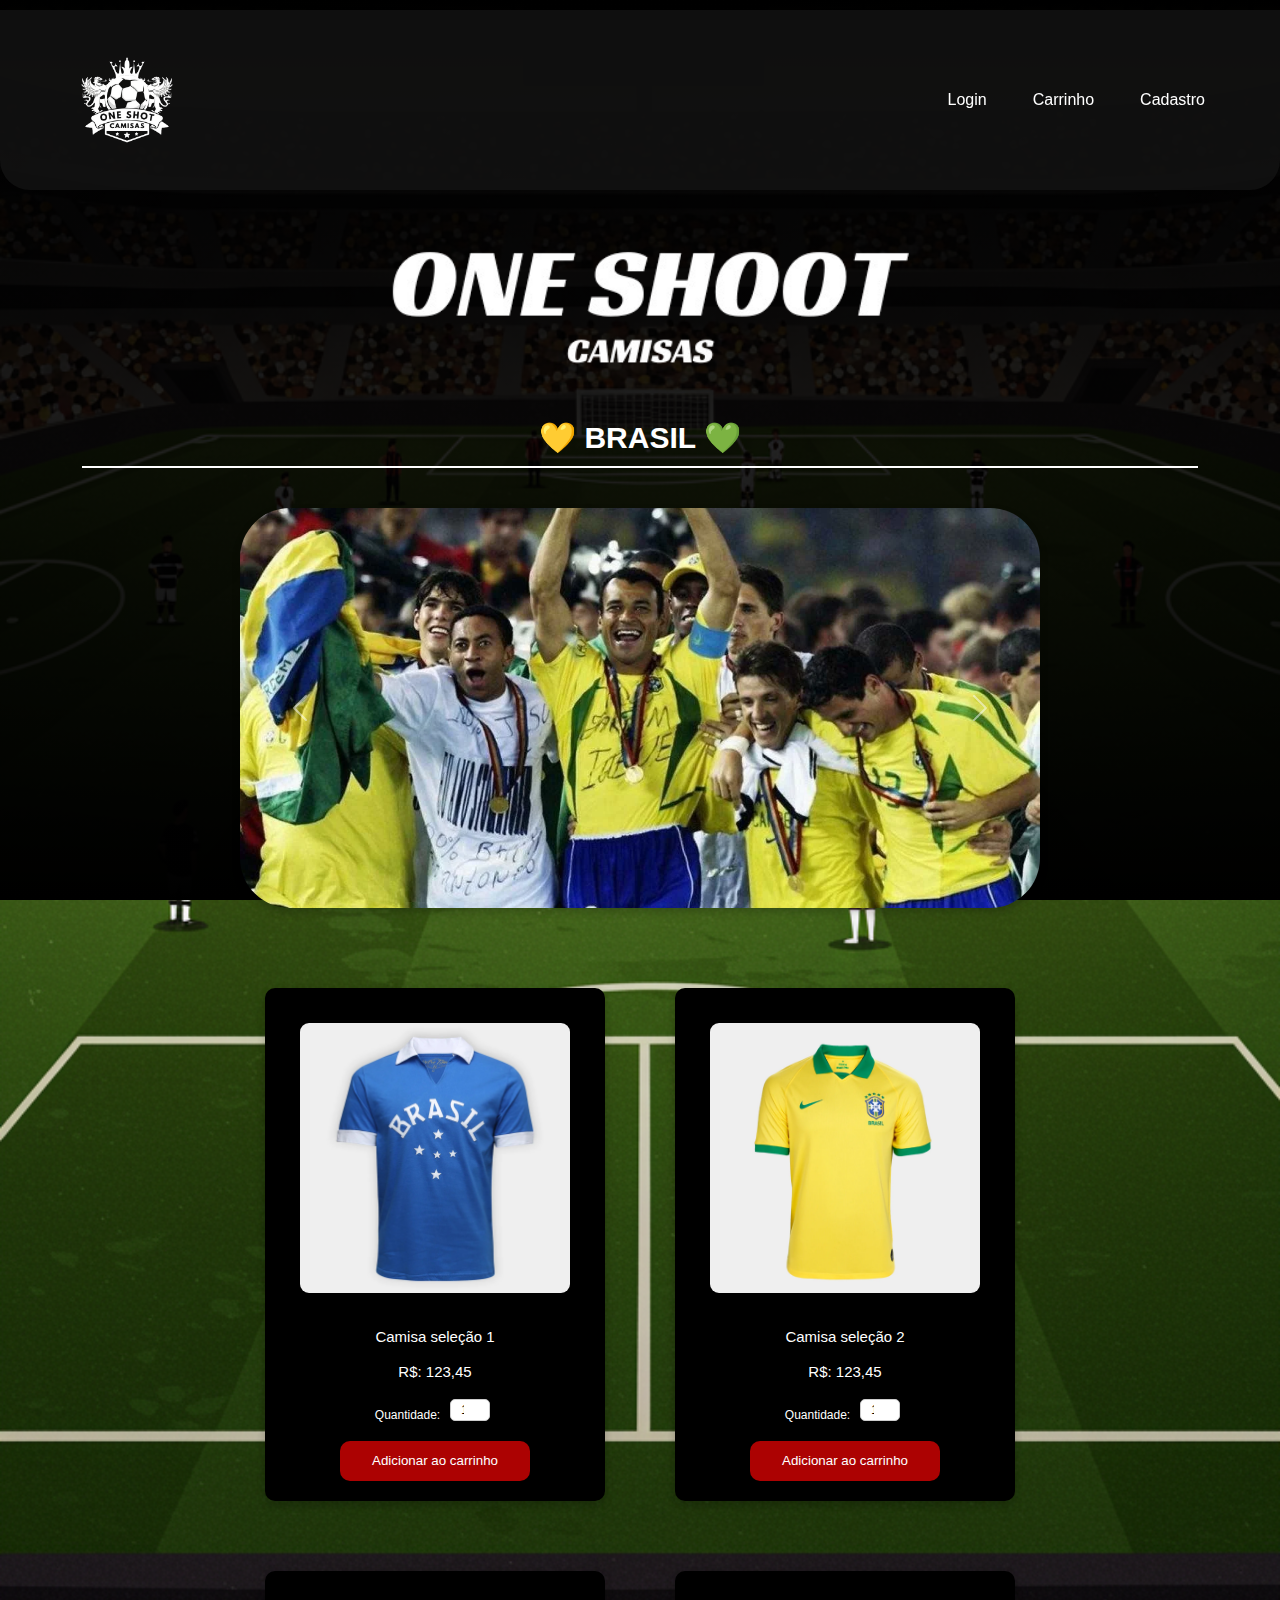
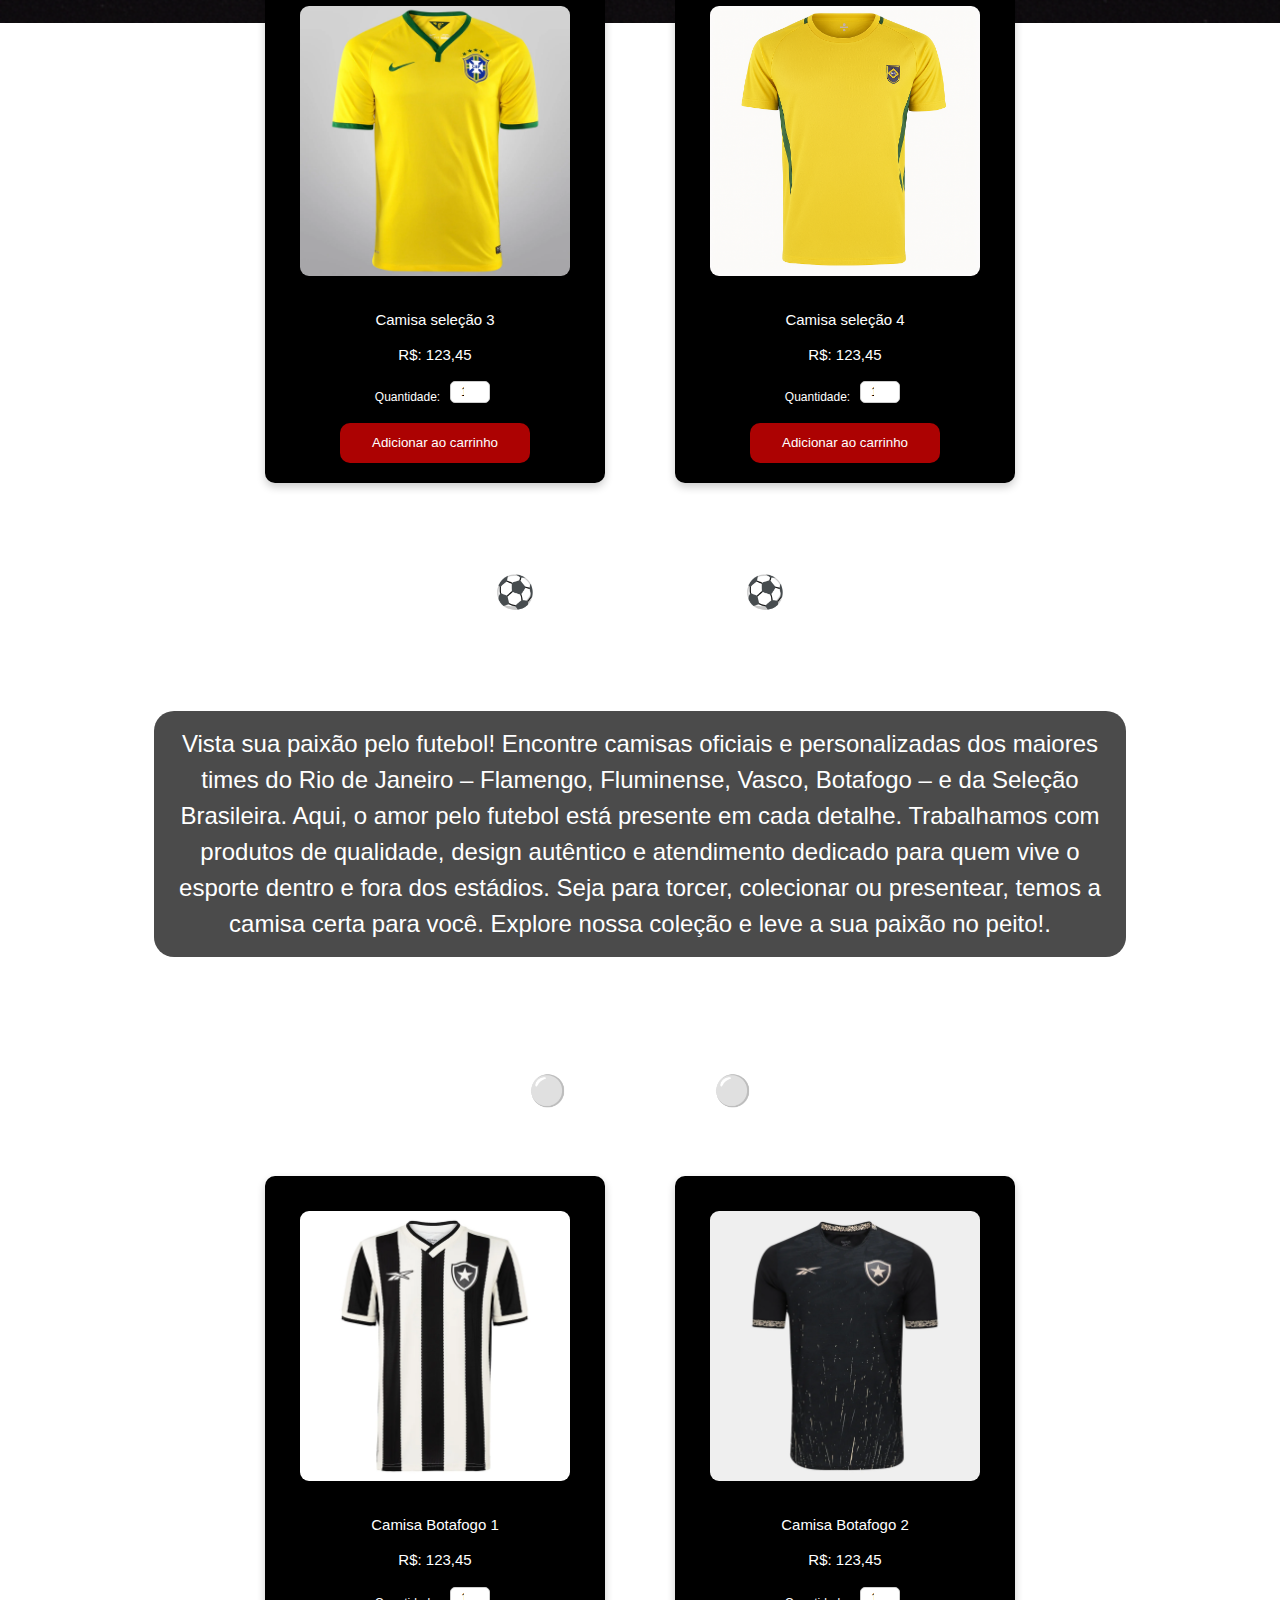
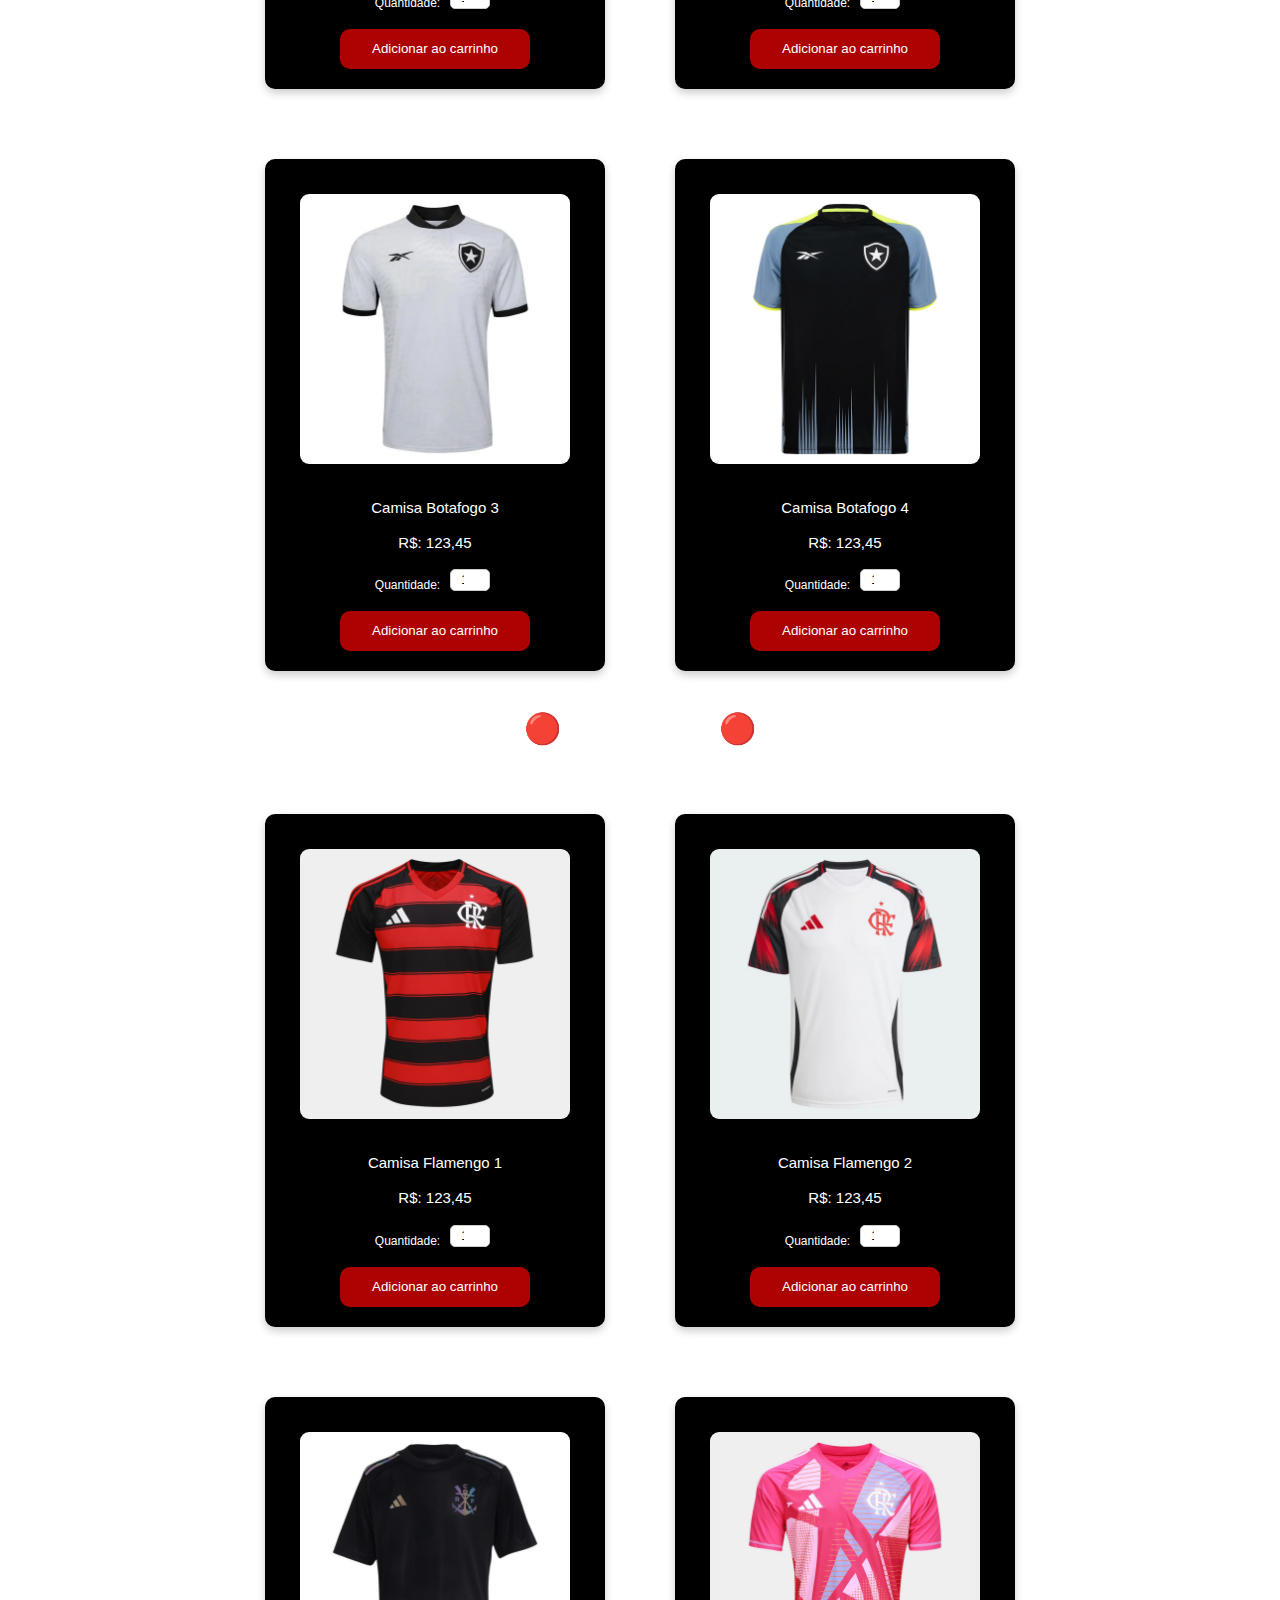
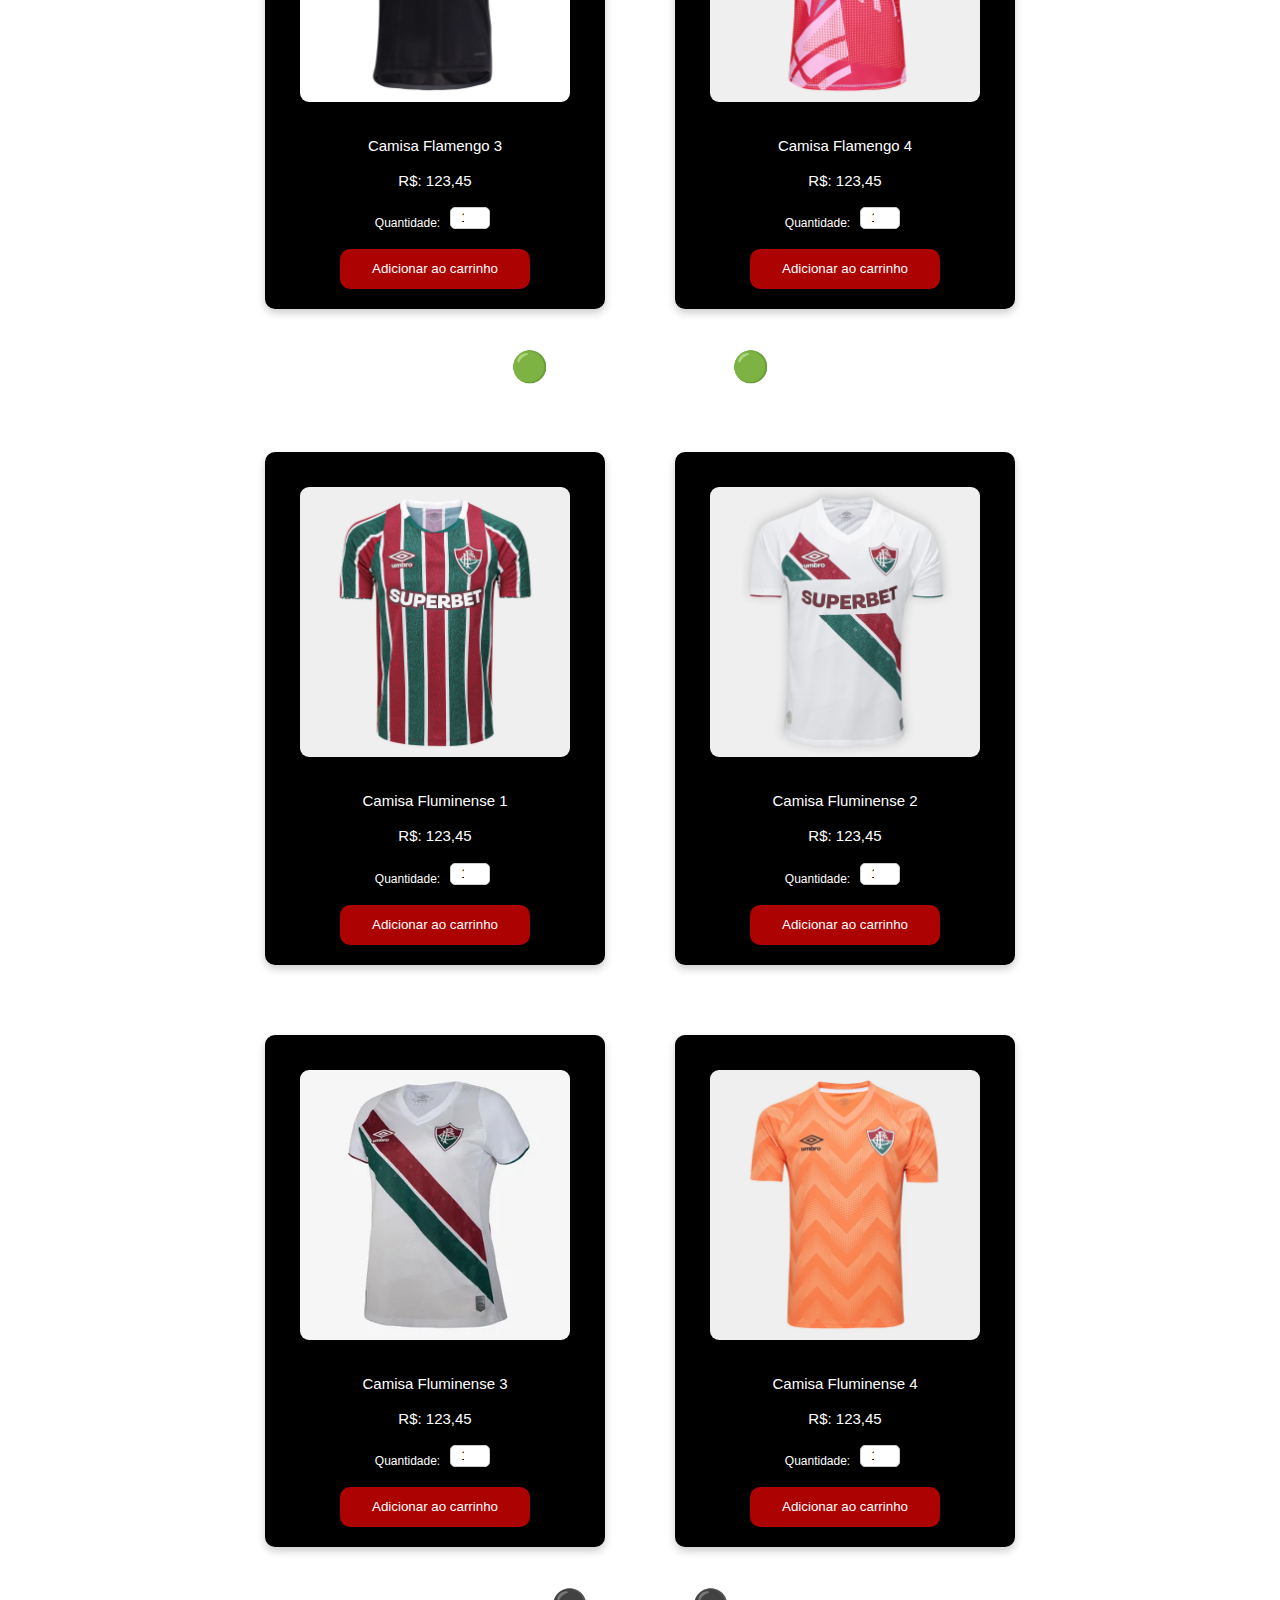
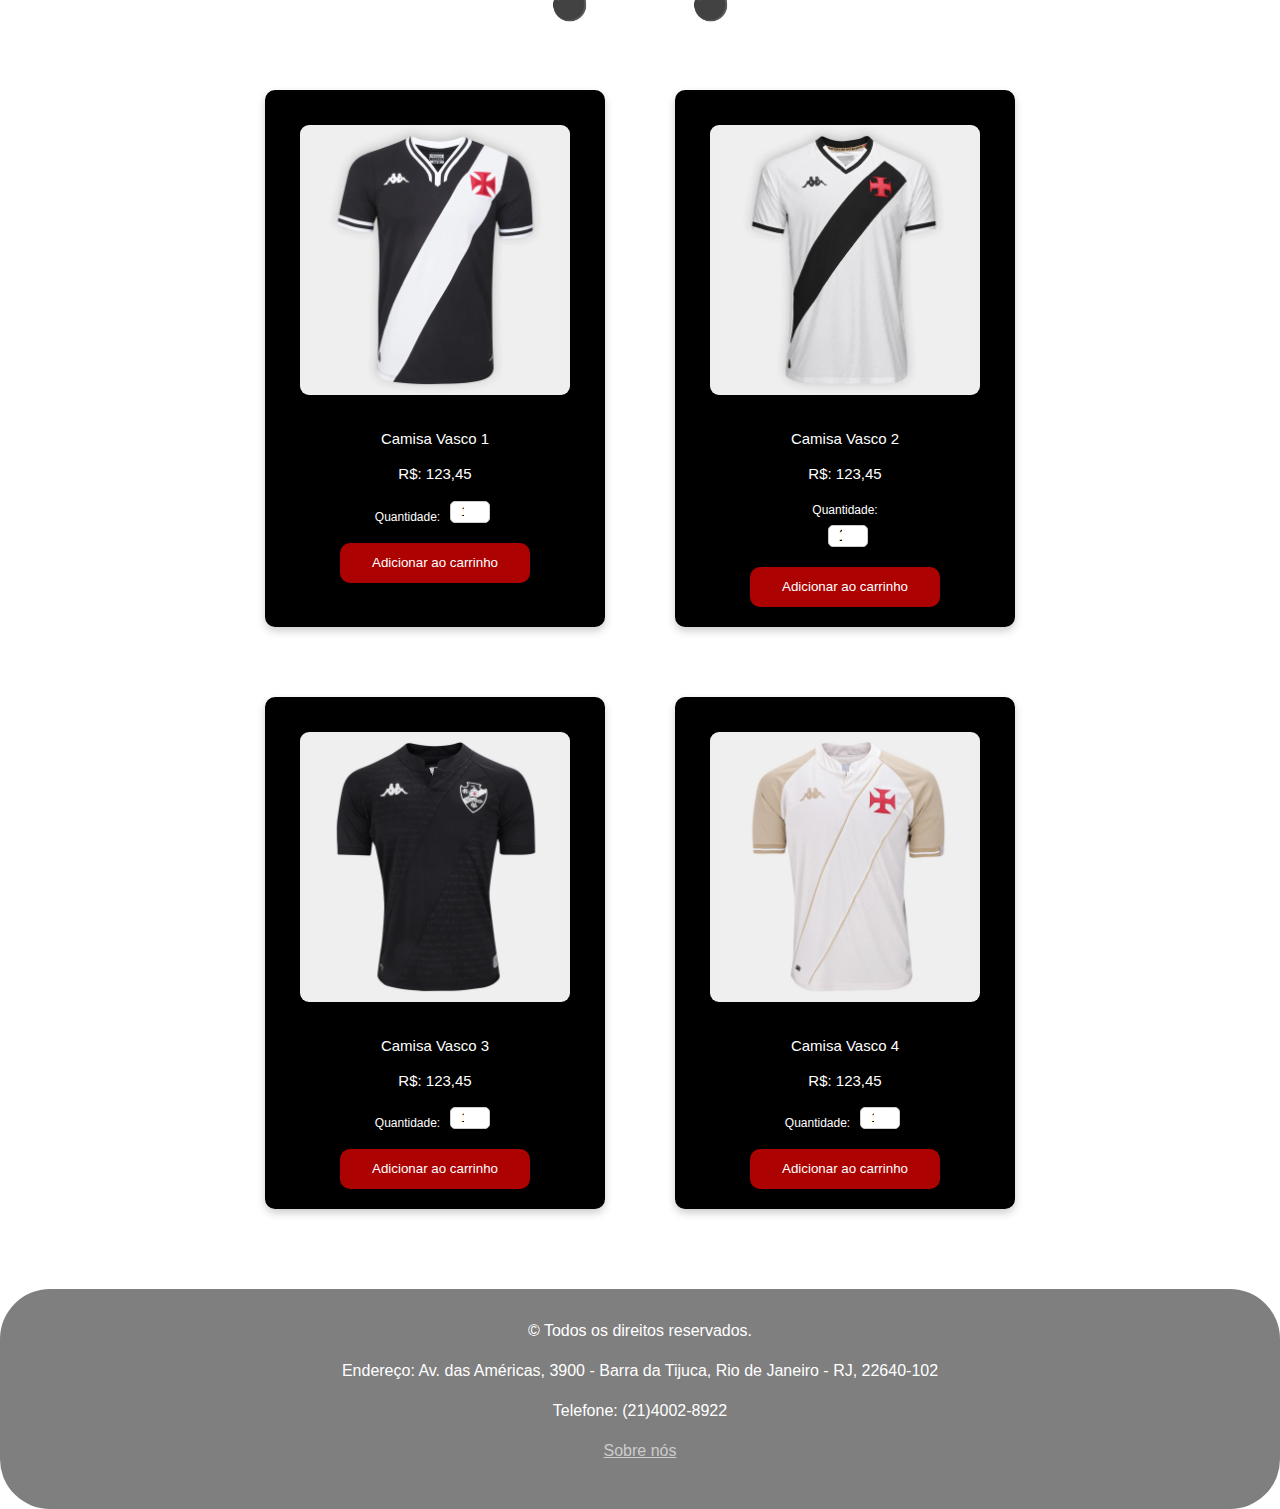
<file: index.html>
<!DOCTYPE html>
<html lang="pt-br">
  <head>
    <link href="https://fonts.googleapis.com/css2?family=Roboto:wght@400;700&display=swap" rel="stylesheet" />
    <meta charset="UTF-8" />
    <meta name="viewport" content="width=device-width, initial-scale=1.0" />
    <title>Home</title>
    <script src="./home/script.js"></script>
    <link href="https://cdn.jsdelivr.net/npm/bootstrap@5.3.6/dist/css/bootstrap.min.css" rel="stylesheet">
    <link rel="icon" href="" type="" />
    <link rel="stylesheet" href="./home/style.css" />
    <script src="https://cdn.jsdelivr.net/npm/bootstrap@5.3.6/dist/js/bootstrap.bundle.min.js" defer></script>
  </head>
      <header>
     <!-- Navbar -->
  <nav class="navbar navbar-expand-lg navbar-dark bg-dark">
    <div class="container-fluid">
      <a class="navbar-brand" href="#"><img src="./home/assets/logo1-removebg-preview.png" alt=""></a>
      <button class="navbar-toggler" type="button" data-bs-toggle="collapse" data-bs-target="#menu" 
        aria-controls="menu" aria-expanded="false" aria-label="Toggle navigation">
        <span class="navbar-toggler-icon"></span>
      </button>
      <div class="collapse navbar-collapse" id="menu">
        <ul class="navbar-nav ms-auto mb-2 mb-lg-0">
          <li class="nav-item"><a class="nav-link active" href="#">Home</a></li>
          <li class="nav-item"><a class="nav-link" href="../carrinho/index.html">Carrinho</a></li>
          <li class="nav-item"><a class="nav-link" href="../cadastro/index.html">Cadastro</a></li>
        </ul>
      </div>
    </div>
  </nav>
    </header>
    <body>
        </div>
      </section>
      <section class="produtos">
        <div class="container">
        <h1><img src="./home/assets/logohorizontal-removebg-preview.png" alt="logoh"></h1>
        <h4>💛 BRASIL 💚</h4>
        <div id="carouselSelecao" class="carousel slide" data-bs-ride="carousel">
          <div class="carousel-inner">
            <div class="carousel-item active">
              <img src="./home/assets/selecao1.webp" class="d-block w-100" alt="Imagem histórica 1">
            </div>
            <div class="carousel-item">
              <img src="./home/assets/welecao2.webp" class="d-block w-100" alt="Imagem histórica 2">
            </div>
            <div class="carousel-item">
              <img src="./home/assets/selecao3.jpeg" class="d-block w-100" alt="Imagem histórica 3">
            </div>
          </div>
          <button class="carousel-control-prev" type="button" data-bs-target="#carouselSelecao" data-bs-slide="prev">
            <span class="carousel-control-prev-icon" aria-hidden="true"></span>
            <span class="visually-hidden">Anterior</span>
          </button>
          <button class="carousel-control-next" type="button" data-bs-target="#carouselSelecao" data-bs-slide="next">
            <span class="carousel-control-next-icon" aria-hidden="true"></span>
            <span class="visually-hidden">Próximo</span>
          </button>
        </div>
        <div class="listaproduto">
          <div class="cardproduto">
            <img src="./home/assets/brasilcamisa.jfif" alt="Camisa Vasco 1" />
            <h5>Camisa seleção 1</h5>
            <p>R$: 123,45</p>
            <label for="quantidade">Quantidade:<input type="number" id="quantidade" name="quantidade" min="1" value="1" /></label>
         <button onclick="adicionarAoCarrinho(this)" data-nome="Camisa seleção 1" data-preco="123.45" data-id="17">Adicionar ao carrinho</button>
          </div>
          <div class="cardproduto">
            <img src="./home/assets/Brasil_-_2.webp" alt="Camisa Vasco 2" />
            <h5>Camisa seleção 2</h5>
            <p>R$: 123,45</p>
            <label for="quantidade">Quantidade:<input type="number" id="quantidade" name="quantidade" min="1" value="1" /></label>
         <button onclick="adicionarAoCarrinho(this)" data-nome="Camisa seleção 2" data-preco="123.45" data-id="18">Adicionar ao carrinho</button>
          </div>
          <div class="cardproduto">
            <img src="./home/assets/Brasil_-_4.webp" alt="Camisa Vasco 3" />
            <h5>Camisa seleção 3</h5>
            <p>R$: 123,45</p>
            <label for="quantidade">Quantidade:<input type="number" id="quantidade" name="quantidade" min="1" value="1" /></label>
         <button onclick="adicionarAoCarrinho(this)" data-nome="Camisa seleção 3" data-preco="123.45" data-id="19">Adicionar ao carrinho</button>
          </div>
          <div class="cardproduto">
            <img src="./home/assets/Camisabrasil1.png" alt="Camisa Vasco 4" />
            <h5>Camisa seleção 4</h5>
            <p>R$: 123,45</p>
            <label for="quantidade">Quantidade:<input type="number" id="quantidade" name="quantidade" min="1" value="1" /></label>
         <button onclick="adicionarAoCarrinho(this)" data-nome="Camisa seleção 4" data-preco="123.45" data-id="20">Adicionar ao carrinho</button>
          </div>
    <section class="topo">
      <div class="container">
        <div class="topotxt">
          <h2>⚽ ONE SHOOT ⚽</h2>
          <p>Vista sua paixão pelo futebol!
Encontre camisas oficiais e personalizadas dos maiores times do Rio de Janeiro – Flamengo, Fluminense, Vasco, Botafogo – e da Seleção Brasileira.

Aqui, o amor pelo futebol está presente em cada detalhe. Trabalhamos com produtos de qualidade, design autêntico e atendimento dedicado para quem vive o esporte dentro e fora dos estádios.

Seja para torcer, colecionar ou presentear, temos a camisa certa para você. Explore nossa coleção e leve a sua paixão no peito!.</p>
        </div>
    </section>
   </section>
    <main>
      <section class="produtos">
        <div class="container">
        
          <div class="time">
            <h4>⚪ Botafogo ⚪</h4>
            <div class="listaproduto">
              <div class="cardproduto">
                <img src="./home/assets/botafogo1.webp" alt="Camisa Botafogo 1" />
                <h5>Camisa Botafogo 1</h5>
                <p>R$: 123,45</p>
                <label for="quantidade">Quantidade:<input type="number" id="quantidade" name="quantidade" min="1" value="1" /></label>
          
                <button onclick="adicionarAoCarrinho(this)" data-nome="Camisa Botafogo 1" data-preco="123.45" data-id="1">Adicionar ao carrinho</button>
              </div>
              <div class="cardproduto">
                <img src="./home/assets/botafogo2.webp" alt="Camisa Botafogo 2" />
                <h5>Camisa Botafogo 2</h5>
                <p>R$: 123,45</p>
                <label for="quantidade">Quantidade:<input type="number" id="quantidade" name="quantidade" min="1" value="1" /></label>
          
                <button onclick="adicionarAoCarrinho(this)" data-nome="Camisa Botafogo 2" data-preco="123.45" data-id="2">Adicionar ao carrinho</button>
              </div>
              <div class="cardproduto">
                <img src="./home/assets/botafogo3.webp" alt="Camisa Botafogo 3" />
                <h5>Camisa Botafogo 3</h5>
                <p>R$: 123,45</p>
                <label for="quantidade">Quantidade:<input type="number" id="quantidade" name="quantidade" min="1" value="1" /></label>
          
                <button onclick="adicionarAoCarrinho(this)" data-nome="Camisa Botafogo 3" data-preco="123.45" data-id="3">Adicionar ao carrinho</button>
              </div>
              <div class="cardproduto">
                <img src="./home/assets/botafogo4.webp" alt="Camisa Botafogo 4" />
                <h5>Camisa Botafogo 4</h5>
                <p>R$: 123,45</p>
                <label for="quantidade">Quantidade:<input type="number" id="quantidade" name="quantidade" min="1" value="1" /></label>
          
                <button onclick="adicionarAoCarrinho(this)" data-nome="Camisa Botafogo 4" data-preco="123.45" data-id="4">Adicionar ao carrinho</button>
              </div>
            </div>
          </div>
          <div class="time">
            <h4>🔴 Flamengo 🔴</h4>
            <div class="listaproduto">
              <div class="cardproduto">
                <img src="./home/assets/flamengo1.webp" alt="Camisa Flamengo 1" />
                <h5>Camisa Flamengo 1</h5>
                <p>R$: 123,45</p>
                <label for="quantidade">Quantidade:<input type="number" id="quantidade" name="quantidade" min="1" value="1" /></label>
          
                <button onclick="adicionarAoCarrinho(this)" data-nome="Camisa Flamengo 1" data-preco="123.45" data-id="5">Adicionar ao carrinho</button>
              </div>
              <div class="cardproduto">
                <img src="./home/assets/Flamengo2.webp" alt="Camisa Flamengo 2" />
                <h5>Camisa Flamengo 2</h5>
                <p>R$: 123,45</p>
                <label for="quantidade">Quantidade:<input type="number" id="quantidade" name="quantidade" min="1" value="1" /></label>
          
                <button onclick="adicionarAoCarrinho(this)" data-nome="Camisa Flamengo 2" data-preco="123.45" data-id="6">Adicionar ao carrinho</button>
              </div>
              <div class="cardproduto">
                <img src="./home/assets/Flamengo_3.webp" alt="Camisa Flamengo 3" />
                <h5>Camisa Flamengo 3</h5>
                <p>R$: 123,45</p>
                <label for="quantidade">Quantidade:<input type="number" id="quantidade" name="quantidade" min="1" value="1" /></label>
          
                <button onclick="adicionarAoCarrinho(this)" data-nome="Camisa Flamengo 3" data-preco="123.45" data-id="7">Adicionar ao carrinho</button>
              </div>
              <div class="cardproduto">
                <img src="./home/assets/Flamengo_goleiro_2.webp" alt="Camisa Flamengo 4" />
                <h5>Camisa Flamengo 4</h5>
                <p>R$: 123,45</p>
                <label for="quantidade">Quantidade:<input type="number" id="quantidade" name="quantidade" min="1" value="1" /></label>
          
                <button onclick="adicionarAoCarrinho(this)" data-nome="Camisa Flamengo 4" data-preco="123.45" data-id="8">Adicionar ao carrinho</button>
              </div>
            </div>
          </div>
          <div class="time">
            <h4>🟢 Fluminense 🟢</h4>
            <div class="listaproduto">
              <div class="cardproduto">
                <img src="./home/assets/fluminense_-_1.webp" alt="Camisa Fluminense 1" />
                <h5>Camisa Fluminense 1</h5>
                <p>R$: 123,45</p>
                <label for="quantidade">Quantidade:<input type="number" id="quantidade" name="quantidade" min="1" value="1" /></label>
          
                <button onclick="adicionarAoCarrinho(this)" data-nome="Camisa Fluminense 1" data-preco="123.45" data-id="9">Adicionar ao carrinho</button>
              </div>
              <div class="cardproduto">
                <img src="./home/assets/fluminense_-_2.webp" alt="Camisa Fluminense 2" />
                <h5>Camisa Fluminense 2</h5>
                <p>R$: 123,45</p>
                <label for="quantidade">Quantidade:<input type="number" id="quantidade" name="quantidade" min="1" value="1" /></label>
          
                <button onclick="adicionarAoCarrinho(this)" data-nome="Camisa Fluminense 2" data-preco="123.45" data-id="10">Adicionar ao carrinho</button>
              </div>
              <div class="cardproduto">
                <img src="./home/assets/fluminense_-_feminina.webp" alt="Camisa Fluminense 3" />
                <h5>Camisa Fluminense 3</h5>
                <p>R$: 123,45</p>
                <label for="quantidade">Quantidade:<input type="number" id="quantidade" name="quantidade" min="1" value="1" /></label>
          
                <button onclick="adicionarAoCarrinho(this)" data-nome="Camisa Fluminense 3" data-preco="123.45" data-id="11">Adicionar ao carrinho</button>
              </div>
              <div class="cardproduto">
                <img src="./home/assets/fluminense_-_4.webp" alt="Camisa Fluminense 4" />
                <h5>Camisa Fluminense 4</h5>
                <p>R$: 123,45</p>
                <label for="quantidade">Quantidade:<input type="number" id="quantidade" name="quantidade" min="1" value="1" /></label>
          
                <button onclick="adicionarAoCarrinho(this)" data-nome="Camisa Fluminense 4" data-preco="123.45" data-id="12">Adicionar ao carrinho</button>
              </div>
            </div>
          </div>
          <div class="time">
            <h4>⚫ Vasco ⚫</h4>
            <div class="listaproduto">
              <div class="cardproduto">
                <img src="./home/assets/vasco1.webp" alt="Camisa Vasco 1" />
                <h5>Camisa Vasco 1</h5>
                <p>R$: 123,45</p>
                <label for="quantidade">Quantidade:<input type="number" id="quantidade" name="quantidade" min="1" value="1" /></label>
          
                <button onclick="adicionarAoCarrinho(this)" data-nome="Camisa Vasco 1" data-preco="123.45" data-id="13">Adicionar ao carrinho</button>
              </div>
              <div class="cardproduto">
                <img src="./home/assets/vasco2.webp" alt="Camisa Vasco 2" />
                <h5>Camisa Vasco 2</h5>
                <p>R$: 123,45</p>
                <label for="quantidade">Quantidade:</label>
                <input type="number" id="quantidade" name="quantidade" min="1" value="1" />
                <button onclick="adicionarAoCarrinho(this)" data-nome="Camisa Vasco 2" data-preco="123.45" data-id="14">Adicionar ao carrinho</button>
              </div>
              <div class="cardproduto">
                <img src="./home/assets/vasco3.webp" alt="Camisa Vasco 3" />
                <h5>Camisa Vasco 3</h5>
                <p>R$: 123,45</p>
                <label for="quantidade">Quantidade:<input type="number" id="quantidade" name="quantidade" min="1" value="1" /></label>
          
                <button onclick="adicionarAoCarrinho(this)" data-nome="Camisa Vasco 3" data-preco="123.45" data-id="15">Adicionar ao carrinho</button>
              </div>
              <div class="cardproduto">
                <img src="./home/assets/vasco4.webp" alt="Camisa Vasco 4" />
                <h5>Camisa Vasco 4</h5>
                <p>R$: 123,45</p>
                <label for="quantidade">Quantidade:<input type="number" id="quantidade" name="quantidade" min="1" value="1" /></label>
          
                <button onclick="adicionarAoCarrinho(this)" data-nome="Camisa Vasco 4" data-preco="123.45" data-id="16">Adicionar ao carrinho</button>
              </div>
            </div>
          </div>
        </div>
      </section>      
    </main>
    <body>
    </body>
    <footer>
      <div class="container">
        <p>&copy; Todos os direitos reservados. </p>
        <p>Endereço: Av. das Américas, 3900 - Barra da Tijuca, Rio de Janeiro - RJ, 22640-102</p>
        <p>Telefone: (21)4002-8922 </p>
        <p><a class="sobre" href="./indexs.html">Sobre nós</a></p>
      </div>
    </footer>
  </body>
</html>
</file>
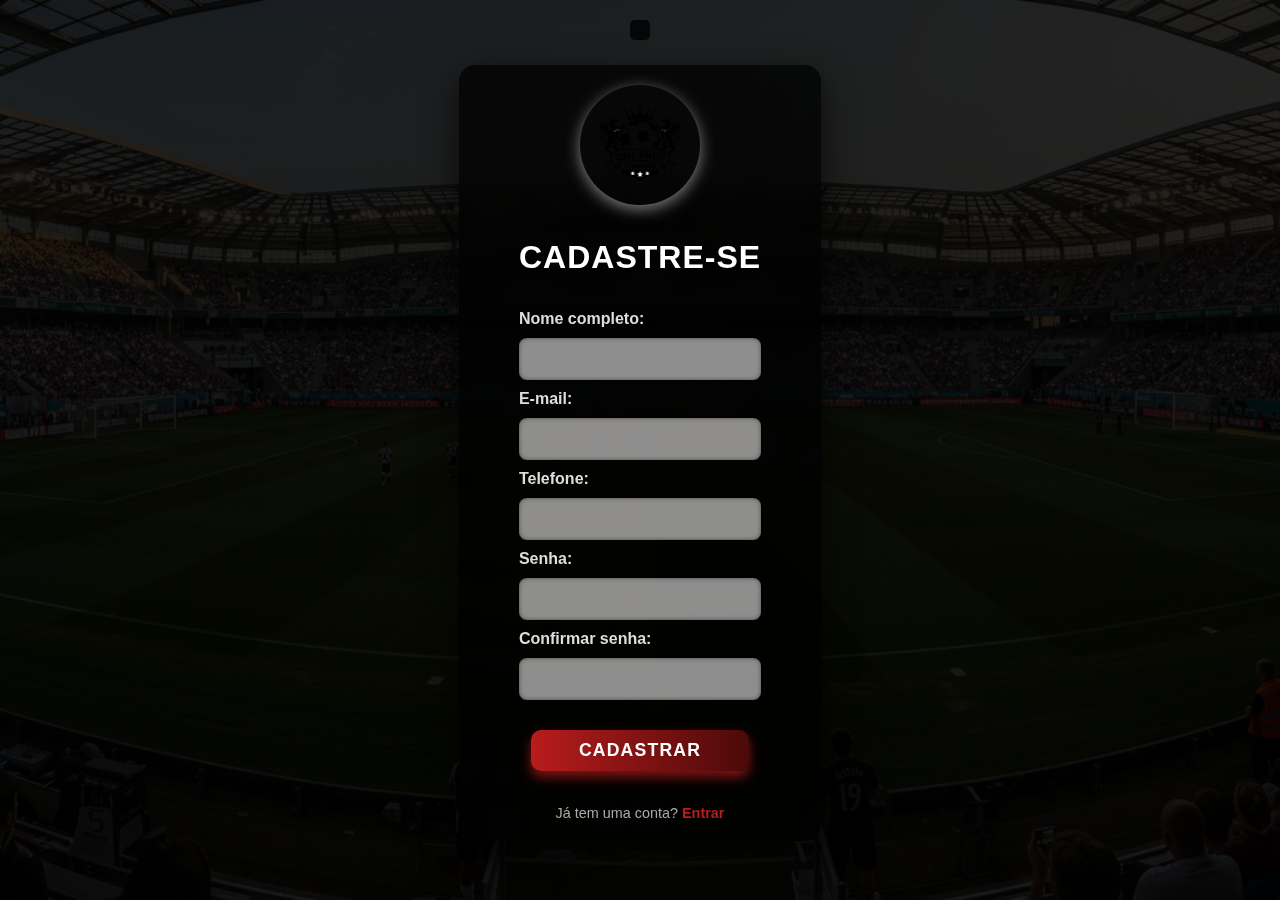
<file: cadastro/index.html>
<!DOCTYPE html>
<html lang="pt-br">
<head>
  <meta charset="UTF-8" />
  <meta name="viewport" content="width=device-width, initial-scale=1.0"/>
  <link rel="shorcut icon" href="./assets/Icon.png" type="image/x-icon">
  <title>Cadastro - Camisas de Times</title>
  <!-- <link rel="stylesheet" href="../home/global.css"> -->
  <link rel="stylesheet" href="./style.css" />
</head>

<body>
  <div >

    <form class="cadastro-box" onsubmit="cadastrar(event)">
      <img class="imagem-box" src="./assets/Icon.png" alt="">
      <h1>Cadastre-se</h1>
      <label for="nome">Nome completo:</label>
      <input type="text" id="nomeUser" name="nomeUser" />
      
      <label for="email">E-mail:</label>
      <input type="email" id="emailUser" name="emailUser" />
      
      <label for="telefone">Telefone:</label>
      <input type="tel" id="telefoneUser" name="telefoneUser" />
      
      <label for="senha">Senha:</label>
      <input type="password" id="senhaUser" name="senhaUser" />
      
      <label for="confirmar-senha">Confirmar senha:</label>
      <input type="password" id="confirmar-senha" name="confirmar_senha" />
      
      
      <a href="../Login/index.html">
      <button id="btn" type="submit">
        Cadastrar
      </button>
    </a>
      <p class="login-link">Já tem uma conta? <a href="../Login/index.html">Entrar</a></p>
    </form>
  </div>
  <div id="alerta" class="alerta"></div>
</body>
<script src="./script.js"></script>
</html>
</file>
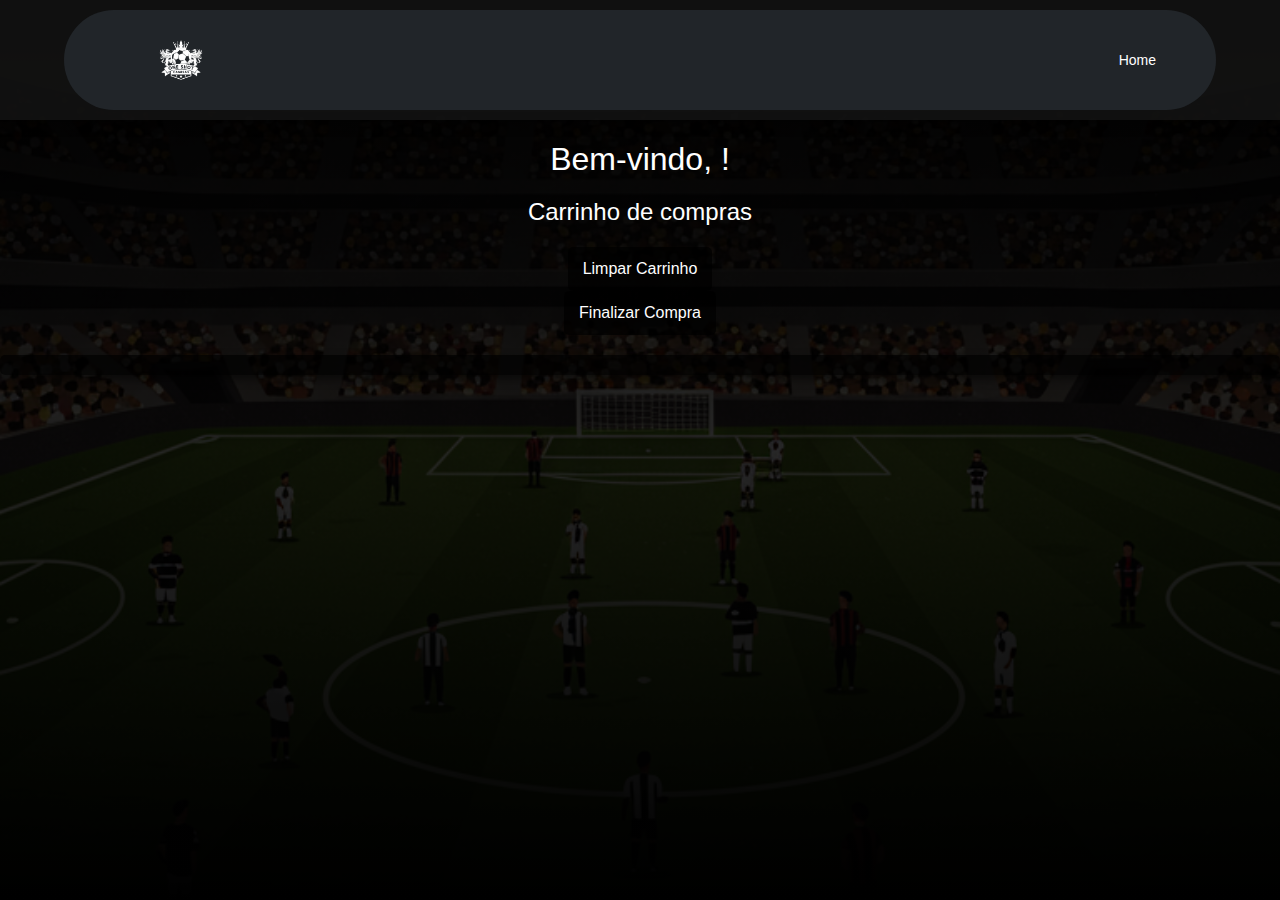
<file: carrinho/index.html>
<!DOCTYPE html>
<!-- Residente Marlos Bianna - 09/05/2025 -->
<html lang="pt">
  <head>
    <meta charset="UTF-8" />
    <meta name="viewport" content="width=device-width, initial-scale=1.0" />
    <title>Carrinho de Compras</title>
    <link href="https://cdn.jsdelivr.net/npm/bootstrap@5.3.6/dist/css/bootstrap.min.css" rel="stylesheet">
    <link rel="stylesheet" href="Sytle.css" />
    <script src="../base.js" defer></script>
    <script src="https://cdn.jsdelivr.net/npm/bootstrap@5.3.6/dist/js/bootstrap.bundle.min.js" defer></script>
    <script src="./script.js" defer></script>
  </head>
 <header>
     <!-- Navbar -->
  <nav class="navbar navbar-expand-lg navbar-dark bg-dark">
    <div class="container-fluid">
      <a class="navbar-brand" href="#"><img src="../home/assets/logo1-removebg-preview.png" alt=""></a>
      <button class="navbar-toggler" type="button" data-bs-toggle="collapse" data-bs-target="#menu" 
        aria-controls="menu" aria-expanded="false" aria-label="Toggle navigation">
        <span class="navbar-toggler-icon"></span>
      </button>
      <div class="collapse navbar-collapse" id="menu">
        <ul class="navbar-nav ms-auto mb-2 mb-lg-0">
          <li class="nav-item"><a class="nav-link active" href="../home/index.html">Home</a></li>
        </ul>
      </div>
    </div>
  </nav>
    </header>
    </body>
    <div>
    <h1> Bem-vindo, <span id="usuario"></span>!</h1>
    <b></b>
    <h2>Carrinho de compras</h2>
    <button onclick="limparCarrinho()">Limpar Carrinho</button>
    <button onclick="finalizarCompra()">Finalizar Compra</button>
    </div>
  <body>
    <div id="divpai">
      <div id="listItens"></div>
    </div>
    <div id="valortotal" class="total"></div>
  </body>
</html>
</file>
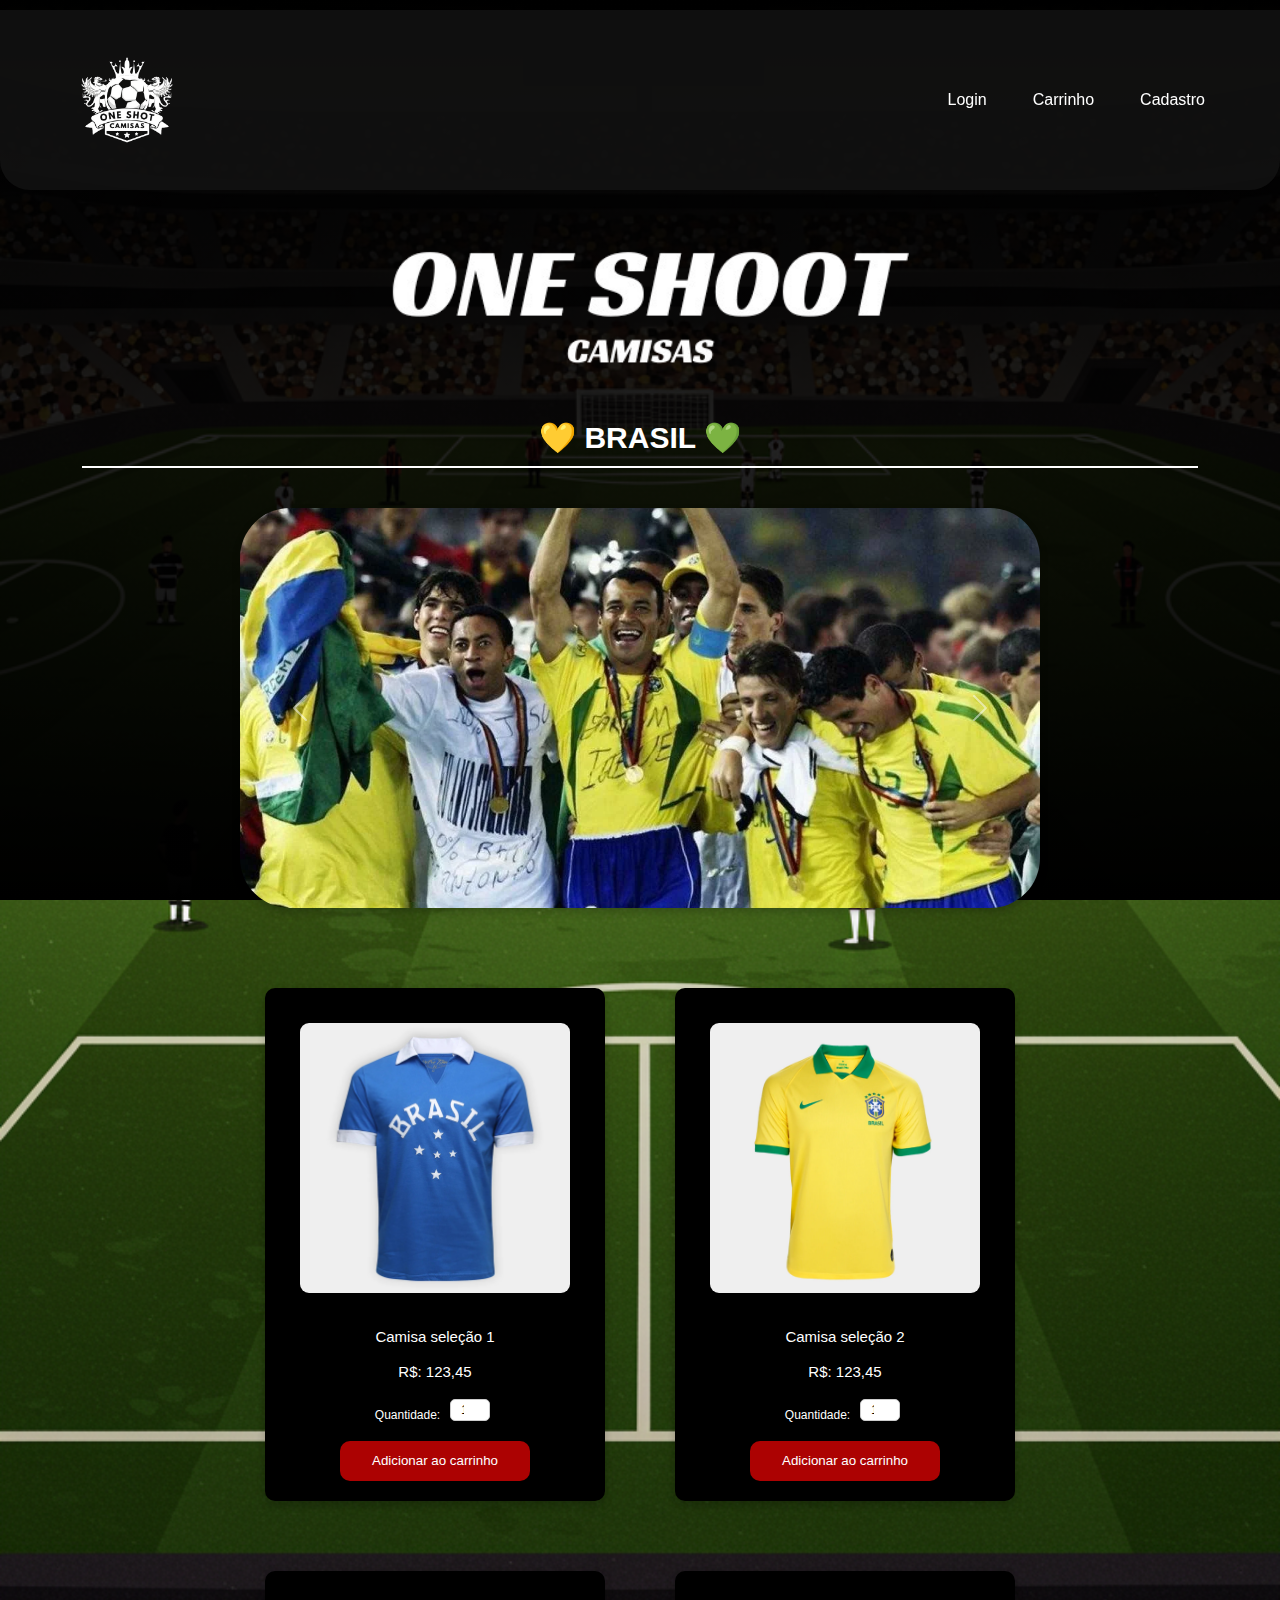
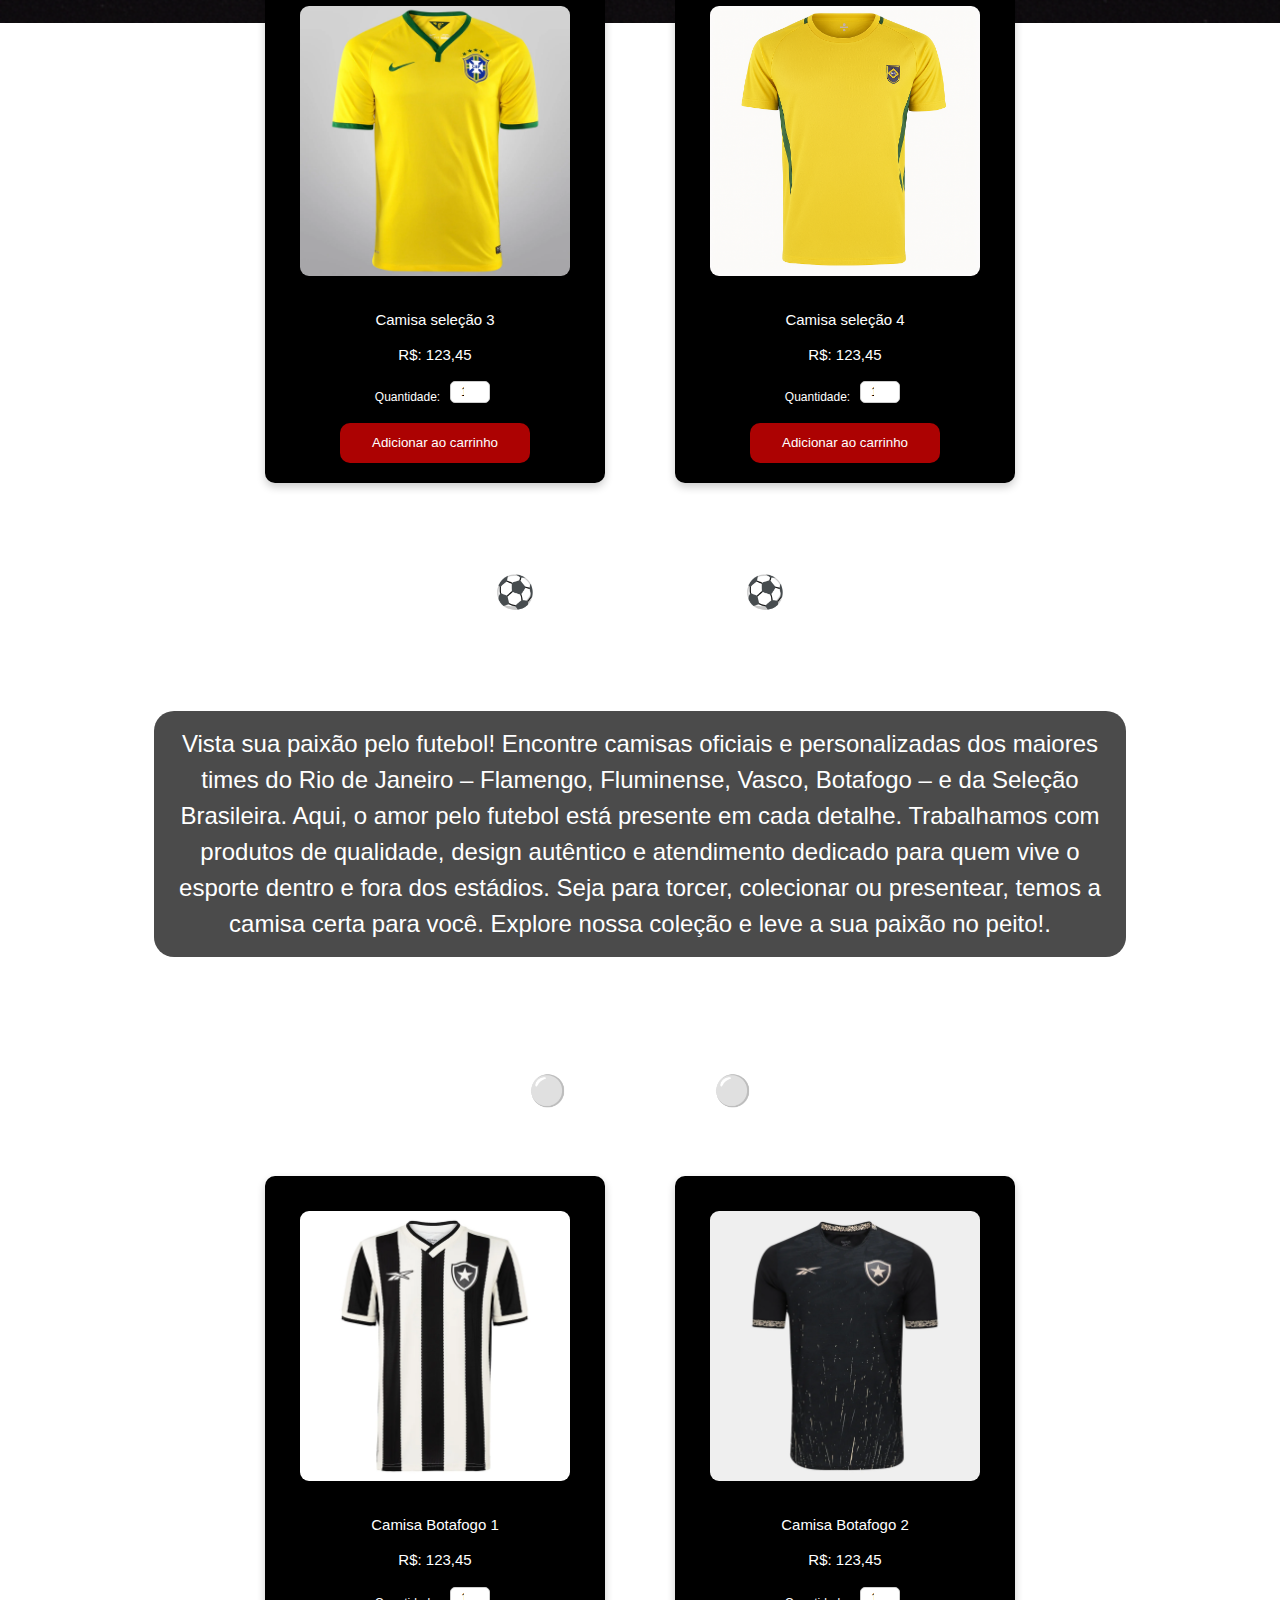
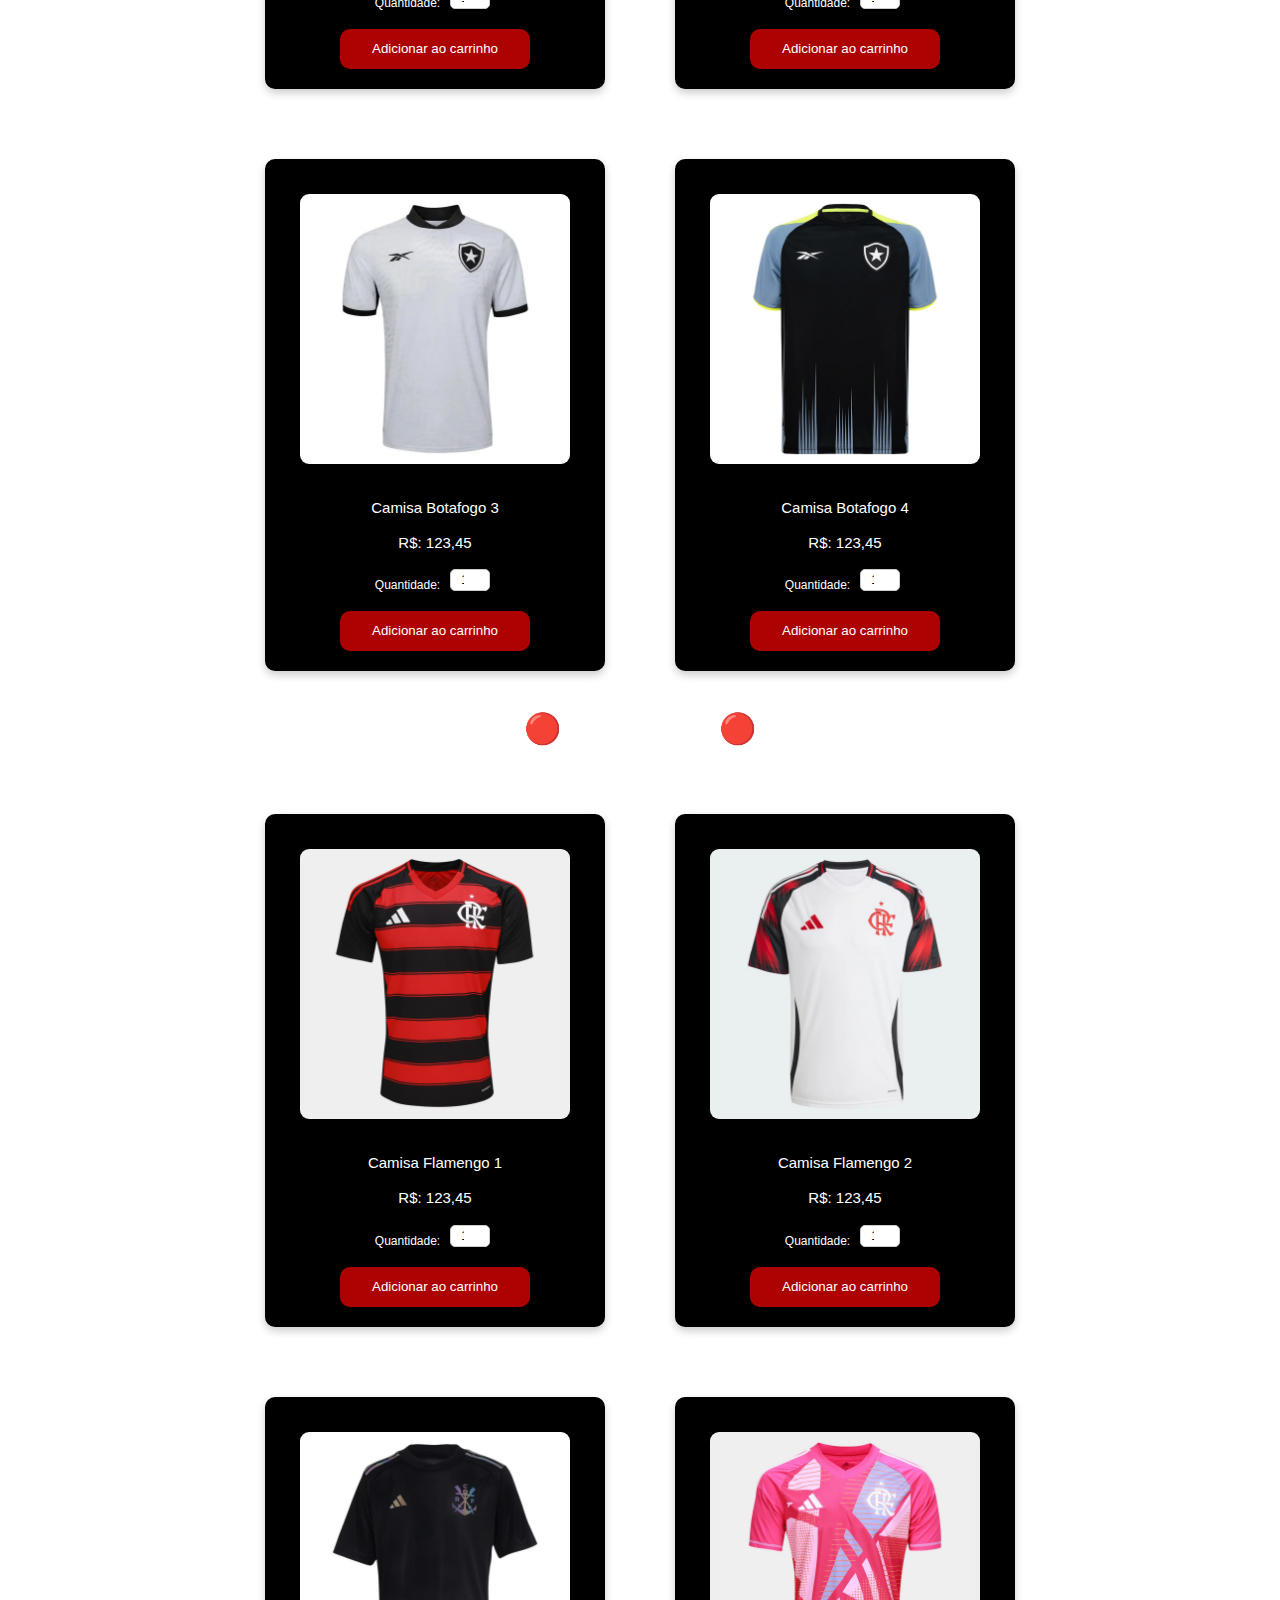
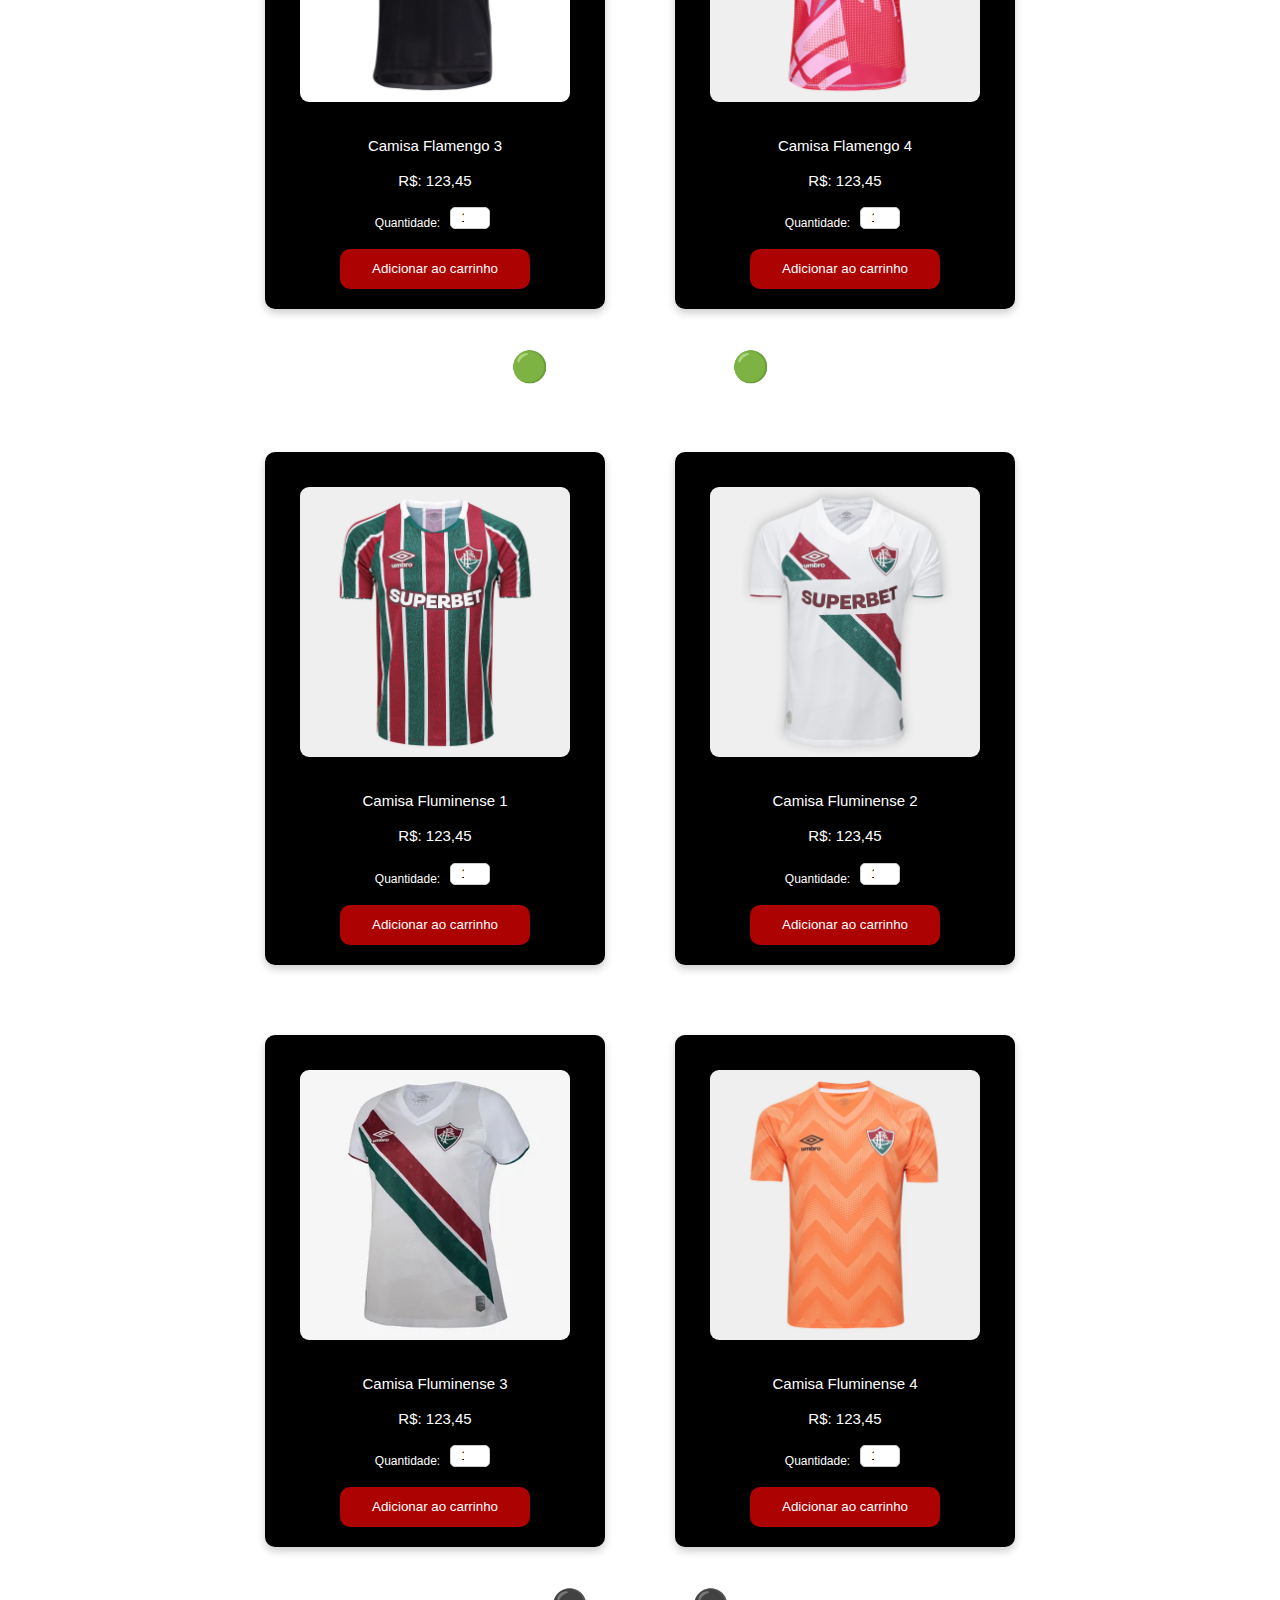
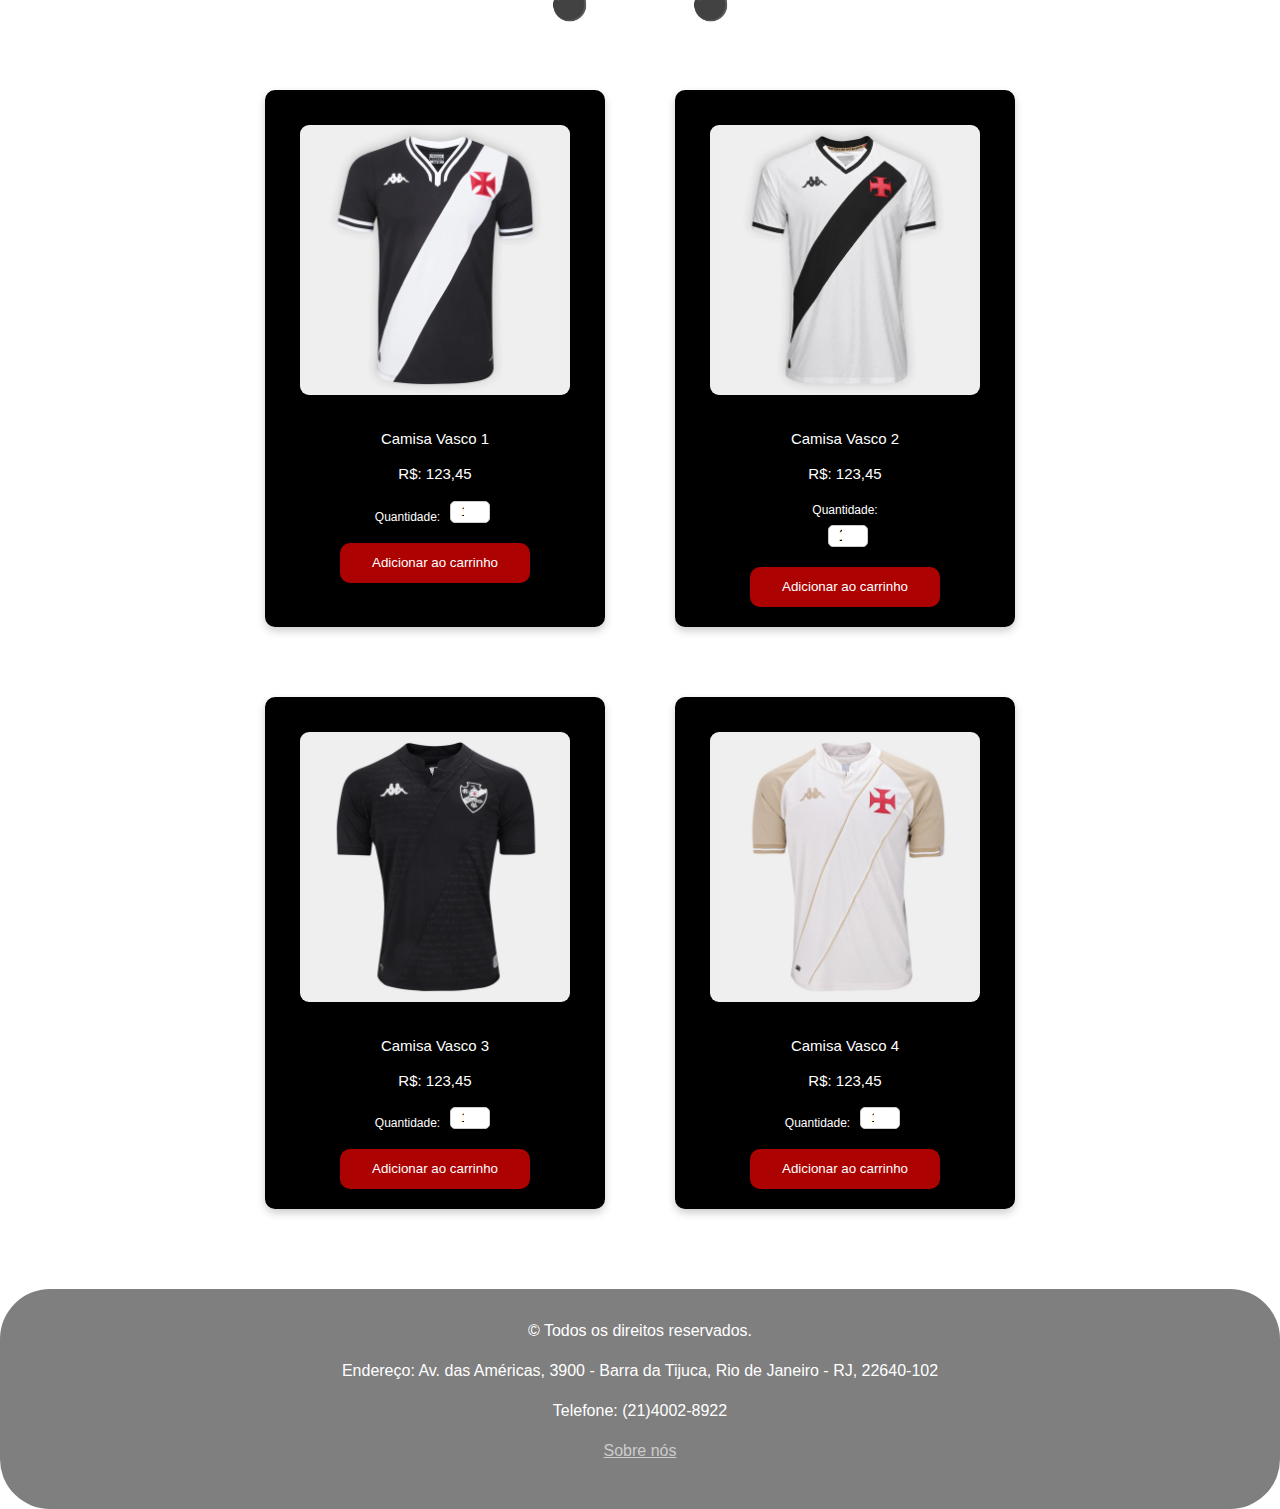
<file: home/index.html>
<!DOCTYPE html>
<html lang="pt-br">
  <head>
    <link href="https://fonts.googleapis.com/css2?family=Roboto:wght@400;700&display=swap" rel="stylesheet" />
    <meta charset="UTF-8" />
    <meta name="viewport" content="width=device-width, initial-scale=1.0" />
    <title>Home</title>
    <script src="script.js"></script>
    <link href="https://cdn.jsdelivr.net/npm/bootstrap@5.3.6/dist/css/bootstrap.min.css" rel="stylesheet">
    <link rel="icon" href="" type="" />
    <link rel="stylesheet" href="./style.css" />
    <script src="https://cdn.jsdelivr.net/npm/bootstrap@5.3.6/dist/js/bootstrap.bundle.min.js" defer></script>
  </head>
      <header>
     <!-- Navbar -->
  <nav class="navbar navbar-expand-lg navbar-dark bg-dark">
    <div class="container-fluid">
      <a class="navbar-brand" href="#"><img src="./assets/logo1-removebg-preview.png" alt=""></a>
      <button class="navbar-toggler" type="button" data-bs-toggle="collapse" data-bs-target="#menu" 
        aria-controls="menu" aria-expanded="false" aria-label="Toggle navigation">
        <span class="navbar-toggler-icon"></span>
      </button>
      <div class="collapse navbar-collapse" id="menu">
        <ul class="navbar-nav ms-auto mb-2 mb-lg-0">
          <li class="nav-item"><a class="nav-link active" href="#">Home</a></li>
          <li class="nav-item"><a class="nav-link" href="../carrinho/index.html">Carrinho</a></li>
          <li class="nav-item"><a class="nav-link" href="../cadastro/index.html">Cadastro</a></li>
        </ul>
      </div>
    </div>
  </nav>
    </header>
    <body>
        </div>
      </section>
      <section class="produtos">
        <div class="container">
        <h1><img src="./assets/logohorizontal-removebg-preview.png" alt="logoh"></h1>
        <h4>💛 BRASIL 💚</h4>
        <div id="carouselSelecao" class="carousel slide" data-bs-ride="carousel">
          <div class="carousel-inner">
            <div class="carousel-item active">
              <img src="./assets/selecao1.webp" class="d-block w-100" alt="Imagem histórica 1">
            </div>
            <div class="carousel-item">
              <img src="./assets/welecao2.webp" class="d-block w-100" alt="Imagem histórica 2">
            </div>
            <div class="carousel-item">
              <img src="./assets/selecao3.jpeg" class="d-block w-100" alt="Imagem histórica 3">
            </div>
          </div>
          <button class="carousel-control-prev" type="button" data-bs-target="#carouselSelecao" data-bs-slide="prev">
            <span class="carousel-control-prev-icon" aria-hidden="true"></span>
            <span class="visually-hidden">Anterior</span>
          </button>
          <button class="carousel-control-next" type="button" data-bs-target="#carouselSelecao" data-bs-slide="next">
            <span class="carousel-control-next-icon" aria-hidden="true"></span>
            <span class="visually-hidden">Próximo</span>
          </button>
        </div>
        <div class="listaproduto">
          <div class="cardproduto">
            <img src="./assets/brasilcamisa.jfif" alt="Camisa Vasco 1" />
            <h5>Camisa seleção 1</h5>
            <p>R$: 123,45</p>
            <label for="quantidade">Quantidade:<input type="number" id="quantidade" name="quantidade" min="1" value="1" /></label>
         <button onclick="adicionarAoCarrinho(this)" data-nome="Camisa seleção 1" data-preco="123.45" data-id="17">Adicionar ao carrinho</button>
          </div>
          <div class="cardproduto">
            <img src="./assets/Brasil_-_2.webp" alt="Camisa Vasco 2" />
            <h5>Camisa seleção 2</h5>
            <p>R$: 123,45</p>
            <label for="quantidade">Quantidade:<input type="number" id="quantidade" name="quantidade" min="1" value="1" /></label>
         <button onclick="adicionarAoCarrinho(this)" data-nome="Camisa seleção 2" data-preco="123.45" data-id="18">Adicionar ao carrinho</button>
          </div>
          <div class="cardproduto">
            <img src="./assets/Brasil_-_4.webp" alt="Camisa Vasco 3" />
            <h5>Camisa seleção 3</h5>
            <p>R$: 123,45</p>
            <label for="quantidade">Quantidade:<input type="number" id="quantidade" name="quantidade" min="1" value="1" /></label>
         <button onclick="adicionarAoCarrinho(this)" data-nome="Camisa seleção 3" data-preco="123.45" data-id="19">Adicionar ao carrinho</button>
          </div>
          <div class="cardproduto">
            <img src="./assets/Camisabrasil1.png" alt="Camisa Vasco 4" />
            <h5>Camisa seleção 4</h5>
            <p>R$: 123,45</p>
            <label for="quantidade">Quantidade:<input type="number" id="quantidade" name="quantidade" min="1" value="1" /></label>
         <button onclick="adicionarAoCarrinho(this)" data-nome="Camisa seleção 4" data-preco="123.45" data-id="20">Adicionar ao carrinho</button>
          </div>
    <section class="topo">
      <div class="container">
        <div class="topotxt">
          <h2>⚽ ONE SHOOT ⚽</h2>
          <p>Vista sua paixão pelo futebol!
Encontre camisas oficiais e personalizadas dos maiores times do Rio de Janeiro – Flamengo, Fluminense, Vasco, Botafogo – e da Seleção Brasileira.

Aqui, o amor pelo futebol está presente em cada detalhe. Trabalhamos com produtos de qualidade, design autêntico e atendimento dedicado para quem vive o esporte dentro e fora dos estádios.

Seja para torcer, colecionar ou presentear, temos a camisa certa para você. Explore nossa coleção e leve a sua paixão no peito!.</p>
        </div>
    </section>
   </section>
    <main>
      <section class="produtos">
        <div class="container">
        
          <div class="time">
            <h4>⚪ Botafogo ⚪</h4>
            <div class="listaproduto">
              <div class="cardproduto">
                <img src="./assets/botafogo1.webp" alt="Camisa Botafogo 1" />
                <h5>Camisa Botafogo 1</h5>
                <p>R$: 123,45</p>
                <label for="quantidade">Quantidade:<input type="number" id="quantidade" name="quantidade" min="1" value="1" /></label>
          
                <button onclick="adicionarAoCarrinho(this)" data-nome="Camisa Botafogo 1" data-preco="123.45" data-id="1">Adicionar ao carrinho</button>
              </div>
              <div class="cardproduto">
                <img src="./assets/botafogo2.webp" alt="Camisa Botafogo 2" />
                <h5>Camisa Botafogo 2</h5>
                <p>R$: 123,45</p>
                <label for="quantidade">Quantidade:<input type="number" id="quantidade" name="quantidade" min="1" value="1" /></label>
          
                <button onclick="adicionarAoCarrinho(this)" data-nome="Camisa Botafogo 2" data-preco="123.45" data-id="2">Adicionar ao carrinho</button>
              </div>
              <div class="cardproduto">
                <img src="./assets/botafogo3.webp" alt="Camisa Botafogo 3" />
                <h5>Camisa Botafogo 3</h5>
                <p>R$: 123,45</p>
                <label for="quantidade">Quantidade:<input type="number" id="quantidade" name="quantidade" min="1" value="1" /></label>
          
                <button onclick="adicionarAoCarrinho(this)" data-nome="Camisa Botafogo 3" data-preco="123.45" data-id="3">Adicionar ao carrinho</button>
              </div>
              <div class="cardproduto">
                <img src="./assets/botafogo4.webp" alt="Camisa Botafogo 4" />
                <h5>Camisa Botafogo 4</h5>
                <p>R$: 123,45</p>
                <label for="quantidade">Quantidade:<input type="number" id="quantidade" name="quantidade" min="1" value="1" /></label>
          
                <button onclick="adicionarAoCarrinho(this)" data-nome="Camisa Botafogo 4" data-preco="123.45" data-id="4">Adicionar ao carrinho</button>
              </div>
            </div>
          </div>
          <div class="time">
            <h4>🔴 Flamengo 🔴</h4>
            <div class="listaproduto">
              <div class="cardproduto">
                <img src="./assets/flamengo1.webp" alt="Camisa Flamengo 1" />
                <h5>Camisa Flamengo 1</h5>
                <p>R$: 123,45</p>
                <label for="quantidade">Quantidade:<input type="number" id="quantidade" name="quantidade" min="1" value="1" /></label>
          
                <button onclick="adicionarAoCarrinho(this)" data-nome="Camisa Flamengo 1" data-preco="123.45" data-id="5">Adicionar ao carrinho</button>
              </div>
              <div class="cardproduto">
                <img src="./assets/Flamengo2.webp" alt="Camisa Flamengo 2" />
                <h5>Camisa Flamengo 2</h5>
                <p>R$: 123,45</p>
                <label for="quantidade">Quantidade:<input type="number" id="quantidade" name="quantidade" min="1" value="1" /></label>
          
                <button onclick="adicionarAoCarrinho(this)" data-nome="Camisa Flamengo 2" data-preco="123.45" data-id="6">Adicionar ao carrinho</button>
              </div>
              <div class="cardproduto">
                <img src="./assets/Flamengo_3.webp" alt="Camisa Flamengo 3" />
                <h5>Camisa Flamengo 3</h5>
                <p>R$: 123,45</p>
                <label for="quantidade">Quantidade:<input type="number" id="quantidade" name="quantidade" min="1" value="1" /></label>
          
                <button onclick="adicionarAoCarrinho(this)" data-nome="Camisa Flamengo 3" data-preco="123.45" data-id="7">Adicionar ao carrinho</button>
              </div>
              <div class="cardproduto">
                <img src="./assets/Flamengo_goleiro_2.webp" alt="Camisa Flamengo 4" />
                <h5>Camisa Flamengo 4</h5>
                <p>R$: 123,45</p>
                <label for="quantidade">Quantidade:<input type="number" id="quantidade" name="quantidade" min="1" value="1" /></label>
          
                <button onclick="adicionarAoCarrinho(this)" data-nome="Camisa Flamengo 4" data-preco="123.45" data-id="8">Adicionar ao carrinho</button>
              </div>
            </div>
          </div>
          <div class="time">
            <h4>🟢 Fluminense 🟢</h4>
            <div class="listaproduto">
              <div class="cardproduto">
                <img src="./assets/fluminense_-_1.webp" alt="Camisa Fluminense 1" />
                <h5>Camisa Fluminense 1</h5>
                <p>R$: 123,45</p>
                <label for="quantidade">Quantidade:<input type="number" id="quantidade" name="quantidade" min="1" value="1" /></label>
          
                <button onclick="adicionarAoCarrinho(this)" data-nome="Camisa Fluminense 1" data-preco="123.45" data-id="9">Adicionar ao carrinho</button>
              </div>
              <div class="cardproduto">
                <img src="./assets/fluminense_-_2.webp" alt="Camisa Fluminense 2" />
                <h5>Camisa Fluminense 2</h5>
                <p>R$: 123,45</p>
                <label for="quantidade">Quantidade:<input type="number" id="quantidade" name="quantidade" min="1" value="1" /></label>
          
                <button onclick="adicionarAoCarrinho(this)" data-nome="Camisa Fluminense 2" data-preco="123.45" data-id="10">Adicionar ao carrinho</button>
              </div>
              <div class="cardproduto">
                <img src="./assets/fluminense_-_feminina.webp" alt="Camisa Fluminense 3" />
                <h5>Camisa Fluminense 3</h5>
                <p>R$: 123,45</p>
                <label for="quantidade">Quantidade:<input type="number" id="quantidade" name="quantidade" min="1" value="1" /></label>
          
                <button onclick="adicionarAoCarrinho(this)" data-nome="Camisa Fluminense 3" data-preco="123.45" data-id="11">Adicionar ao carrinho</button>
              </div>
              <div class="cardproduto">
                <img src="./assets/fluminense_-_4.webp" alt="Camisa Fluminense 4" />
                <h5>Camisa Fluminense 4</h5>
                <p>R$: 123,45</p>
                <label for="quantidade">Quantidade:<input type="number" id="quantidade" name="quantidade" min="1" value="1" /></label>
          
                <button onclick="adicionarAoCarrinho(this)" data-nome="Camisa Fluminense 4" data-preco="123.45" data-id="12">Adicionar ao carrinho</button>
              </div>
            </div>
          </div>
          <div class="time">
            <h4>⚫ Vasco ⚫</h4>
            <div class="listaproduto">
              <div class="cardproduto">
                <img src="./assets/vasco1.webp" alt="Camisa Vasco 1" />
                <h5>Camisa Vasco 1</h5>
                <p>R$: 123,45</p>
                <label for="quantidade">Quantidade:<input type="number" id="quantidade" name="quantidade" min="1" value="1" /></label>
          
                <button onclick="adicionarAoCarrinho(this)" data-nome="Camisa Vasco 1" data-preco="123.45" data-id="13">Adicionar ao carrinho</button>
              </div>
              <div class="cardproduto">
                <img src="./assets/vasco2.webp" alt="Camisa Vasco 2" />
                <h5>Camisa Vasco 2</h5>
                <p>R$: 123,45</p>
                <label for="quantidade">Quantidade:</label>
                <input type="number" id="quantidade" name="quantidade" min="1" value="1" />
                <button onclick="adicionarAoCarrinho(this)" data-nome="Camisa Vasco 2" data-preco="123.45" data-id="14">Adicionar ao carrinho</button>
              </div>
              <div class="cardproduto">
                <img src="./assets/vasco3.webp" alt="Camisa Vasco 3" />
                <h5>Camisa Vasco 3</h5>
                <p>R$: 123,45</p>
                <label for="quantidade">Quantidade:<input type="number" id="quantidade" name="quantidade" min="1" value="1" /></label>
          
                <button onclick="adicionarAoCarrinho(this)" data-nome="Camisa Vasco 3" data-preco="123.45" data-id="15">Adicionar ao carrinho</button>
              </div>
              <div class="cardproduto">
                <img src="./assets/vasco4.webp" alt="Camisa Vasco 4" />
                <h5>Camisa Vasco 4</h5>
                <p>R$: 123,45</p>
                <label for="quantidade">Quantidade:<input type="number" id="quantidade" name="quantidade" min="1" value="1" /></label>
          
                <button onclick="adicionarAoCarrinho(this)" data-nome="Camisa Vasco 4" data-preco="123.45" data-id="16">Adicionar ao carrinho</button>
              </div>
            </div>
          </div>
        </div>
      </section>      
    </main>
    <body>
    </body>
    <footer>
      <div class="container">
        <p>&copy; Todos os direitos reservados. </p>
        <p>Endereço: Av. das Américas, 3900 - Barra da Tijuca, Rio de Janeiro - RJ, 22640-102</p>
        <p>Telefone: (21)4002-8922 </p>
        <p><a class="sobre" href="./indexs.html">Sobre nós</a></p>
      </div>
    </footer>
  </body>
</html>
</file>
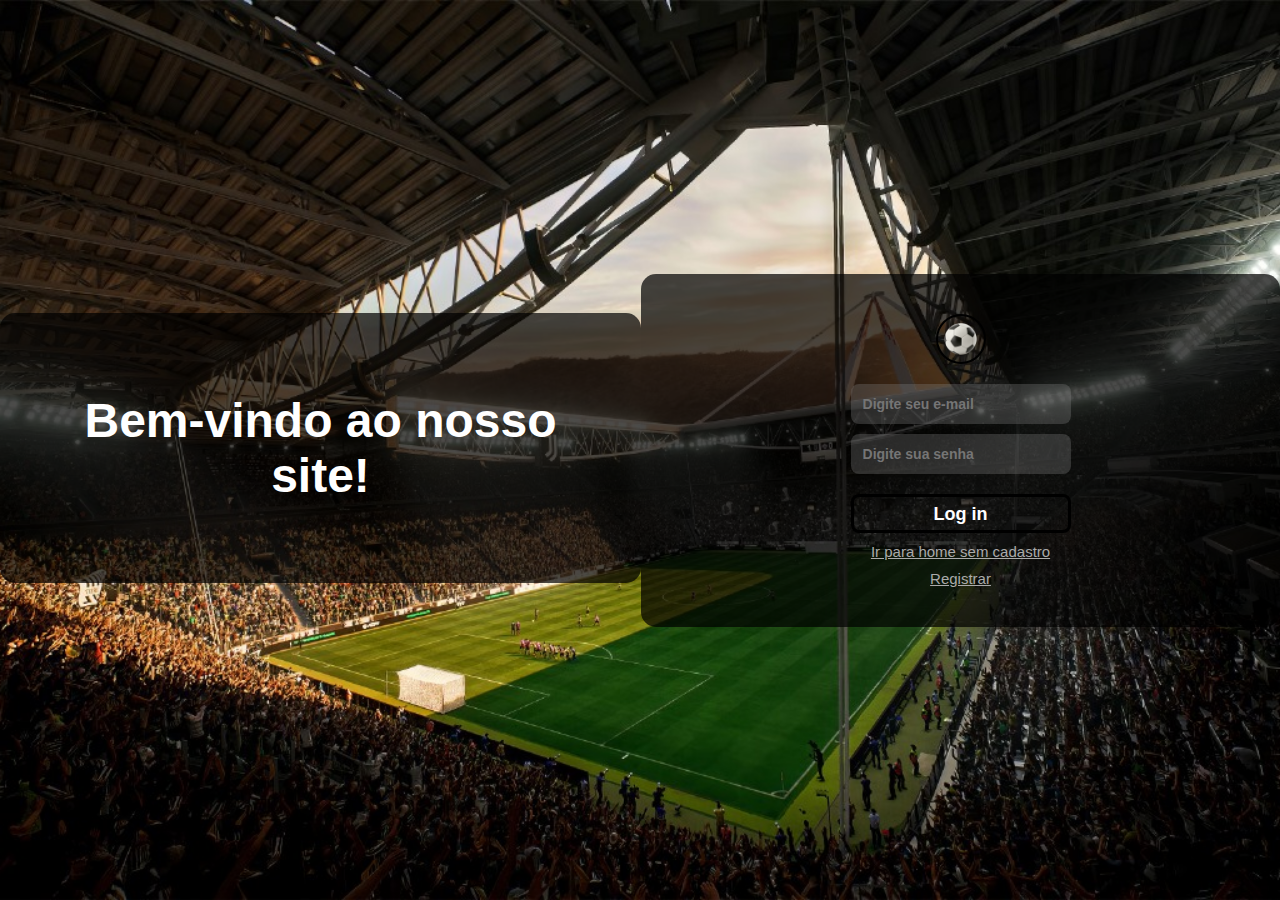
<file: Login/index.html>
<!DOCTYPE html>
<html lang="en">

<head>
  <meta charset="UTF-8">
  <meta name="viewport" content="width=device-width, initial-scale=1.0">
  <link rel="shortcut icon" href="./Assets/bola-icon.png" type="image/x-icon">
  <script src="./script.js" defer></script>
  <link rel="stylesheet" href="../global.css">
  <link rel="stylesheet" href="./style.css">
  <title>Login</title>
</head>

<body>
  <div class="header">
    <h1>Bem-vindo ao nosso site!</h1>
  </div>
  <div class="login">
    <div class="container">
      <div class="logo">
        <img src="./Assets/bola-icon.png" alt="Bola de futebol">
      </div>
      <form id="loginForm">
        <input type="email" placeholder="Digite seu e-mail" required name="email" id="email">
        <input type="password" placeholder="Digite sua senha" required name="senha" id="senha">
        <button href= "../index.html" id = "meuBotao" type="submit">Log in</button>
        <a href="../index.html">Ir para home sem cadastro</a>
        <a href="../cadastro/index.html">Registrar</a>
      </form>
      
    </div>
   </div> 
</body>
</html>
</file>
<file: home/style.css>
body {
  font-family: sans-serif;
  background-image: linear-gradient(black, rgba(0, 0, 0, 0.863), black), url(./assets/image_fx\ \(8\).jpg);
  background-size: cover;
  background-position: center;
  background-repeat: no-repeat;
  background-attachment: fixed;
}

header {
  align-items: center;
  width: 100%;
  padding: 10px 0;
}

header img {
  margin: 0;
  left: 30px;
  top: 0px;
  width: 70px;
  transition: transform 0.3s;
}

header img:hover {
  transform: scale(1.5);
}

h1 {
  display: flex;
  justify-content: center;
  align-items: center;
  margin: 0;
  padding: 20px 0;
  background-color: transparent;
  z-index: 10;
  position: relative;
}

h1 img {
  max-width: 1220%;
  width: 100%;
  height: auto;
  margin: 0 auto;
  margin-top: -200px;
}
.container-fluid img{
  max-width: 200%;
  width: 150px;
 }
 h2{
  color: white;
  display: flex;
  justify-content: center;
  margin-bottom: 100px;
 }
  .topotxt {
    font-size: 20px;
  }
  .topotxt p{
    background-color: rgba(0, 0, 0, 0.705);
    padding: 15px;
    border-radius: 20px;
  }
  .navbar {
  display: flex;
  justify-content: space-between; /* Espaça os itens */
  align-items: center; /* Centraliza verticalmente */
  padding: 10px 40px;
  background-color: rgba(20, 20, 20, 0)!important;/* Fundo preto com 30% de opacidade */
  font-size: 14px;
  border-radius: 50px;
  margin: 0 auto;
  width: 90%;
  height: auto;
  z-index: 1050;
  transition: background-color 0.3s ease; /* Transição suave para mudanças de cor */
  color: white;
}

.navbar-collapse {
  transition: all 0.3s ease;
}

.navbar-toggler {
 color: #ccc;
 
}

.navbar-toggler:hover {
  color: rgb(29, 28, 28); /* Cor do ícone ou texto no botão */
}

.nav-link {
  color: #ffffff;
  text-decoration: none;
  font-size: 16px;
  margin: 0 15px;
  transition: color 0.3s ease;
}

.nav-link:hover {
  color: rgb(255, 2, 2); /* Cor do texto ao passar o mouse */
}

.logout-link {
  color: #ffffff;
  text-decoration: none;
  font-size: 16px;
  transition: color 0.3s ease;
  flex-direction: row;
  justify-items: right;
  margin-right: auto;
}

.perfil-link {
  color: #ffffff;
  text-decoration: none;
  font-size: 16px;
  transition: color 0.3s ease;
  justify-items: right;
  margin-right: auto;
}

.perfil-link:hover,
.logout-link:hover {
  color: rgb(255, 2, 2); /* Cor vermelha ao passar o mouse */
}

.produtos {
  padding: 20px;
  display: flex;
  flex-wrap: wrap;
  justify-content: center;
  margin-top: 40px;
}

.produtos h3,
.produtos h4,
.produtos h5,
.produtos p {
  color: #ffffff;
  text-align: center;

}

.produtos h3 {
  font-size: 10px;
  margin-bottom: 20px;
  font-weight: bold;
}

.produtos h4 {
  font-size: 30px;
  margin-bottom: 15px;
  font-weight: bold;
  border-bottom: 2px solid #ffffff;
  padding-bottom: 10px;
}

.produtos h5 {
  font-size: 15px;
  margin-bottom: 15px;
}

.produtos p {
  font-size: 15px;
  margin-bottom: 15px;
}

.listaproduto {
  display: flex;
  flex-wrap: wrap;
  justify-content: center;
  gap: 20px;
  margin-top: 40px;
}

.cardproduto {
  background: rgb(0, 0, 0);
  padding: 20px;
  width: 150px;
  text-align: center;
  border-radius: 10px;
  box-shadow: 0 4px 8px rgba(0, 0, 0, 0.2);
}

.cardproduto img {
  max-width: 100%;
  height: auto;
  margin-bottom: 20px;
  transition: transform 0.3s;
  scale: 0.9;
  border-radius: 10px;
}

.cardproduto img:hover {
  transform: scale(1.1);
}

.cardproduto button {
  width: 100%;
  max-width: 190px;
  height: 40px;
  background: rgb(172, 2, 2);
  color: white;
  border-radius: 10px;
  border: none;
  cursor: pointer;
  font-size: smaller;
  transition: all 0.3s ease;
  display: flex;
  justify-content: center;
  align-items: center;
  margin: 10px auto 0;
  text-align: center;
  padding: 10px;
}

.cardproduto button:hover {
  background: rgb(87, 2, 2);
  transform: scale(1.05);
}

.cardproduto input {
  height: 8px;
  padding: 10px;
  border-radius: 5px;
  border: 1px solid #ccc;
  margin-bottom: 10px;
  width: 40px;
  margin-left: 10px;
  margin-right: 5px;
  background-color: #fff;
  text-align: center;
}

.cardproduto label {
  font-size: 12px;
  color: #ffffff;
  margin-bottom: 5px;
  display: flex;
  margin-top: 10px;
  justify-content: center;
  align-items: center;
}
.sobre{
  color: #ccc;
}
.sobre:hover{
  color:  rgb(255, 2, 2);
}

footer {
  background-color: rgba(0, 0, 0, 0.5);
  padding: 20px;
  font-size: 14px;
  border-radius: 50px;
  margin: auto;
  width: 100%;
  color: white;
  text-align: center;
}

#carouselSelecao {
  margin: 40px auto;
  max-width: 800px;
  border-radius: 50px;
  box-shadow: 0 4px 8px rgba(0, 0, 0, 0.2);
  position: relative;
  overflow: hidden;
  display: flex;
  flex-direction: column;
  justify-content: center;
}

#carouselSelecao img {
  height: 400px;
  object-fit: cover;
}

#carouselSelecao::before {
  content: '';
  position: absolute;
  top: 0;
  left: 0;
  width: 100%;
  height: 100%;
  background: linear-gradient(to center, rgb(0, 0, 0), rgb(0, 0, 0));
  pointer-events: none;
  z-index: 1;
}

@media (min-width: 1024px) {
  header img {
    width: 100px;
  }

  h1 {
    margin-top: -200px;
    margin-bottom: -200px;
  }

  h1 img {
    width: 600px;
    margin-top: -100px;
  }
  .tag-list {
    height: 30rem;
    width: auto;
    font-family: "Montserrat";
    position: fixed;  

  top: 50%;
    left: 0;
    transform: translateY(-50%);
    overflow: hidden;
    display: flex;
    flex-direction: column;
    z-index: 2000;
    pointer-events: none;
  }

  .tag-list.right {
    left: auto;
    right: 0;
  }

  .inner {
    height: fit-content;
    display: flex;
    flex-direction: column;
    gap: 1rem;
    animation: loop-vertical 5s linear infinite;
  }

  .tag {
    display: flex;
    align-items: center;
    gap: 0 0.2rem;
    color: #e2e8f0;
    font-size: 0.9rem;
    background-color: #000000;
    padding: 0.7rem 1rem;
    border-radius: 0.4rem;
    box-shadow: 
      0 0.1rem 0.2rem #00000033,
      0 0.1rem 0.5rem #0000004d,
      0 0.2rem 1.5rem #00000066;
    pointer-events: auto;
  }

  .tag span {
    font-size: 1.2rem;
    color: #fafcff;
  }

  .fade {
    position: absolute;
    background: linear-gradient(180deg, #1e293b, transparent 30%, transparent 70%, #1e293b);
    inset: 0;
    pointer-events: none;
  }

  @keyframes loop-vertical {
    0% {
      transform: translateY(0);
    }
    100% {
      transform: translateY(-50%);
    }
  }

  .navbar {
    background-color: rgba(20, 20, 20, 0.767)!important;/* Fundo preto com 30% de opacidade */
    padding: 10px 40px;
    font-size: 14px;
    border-radius: 0;
    border-bottom-left-radius: 30px;
    border-bottom-right-radius: 30px;;
    margin: 0 auto;
    width: 100%;
    height: auto;
    z-index: 1050;
    transition: background-color 0.3s ease; /* Transição suave para mudanças de cor */
  }
  .produtos {
    flex-direction: row;
    justify-content: space-between; 
    padding: 40px;
  }

  .listaproduto {
    gap: 30px;
    margin-top: 25px;
    margin-bottom: 40px;
    padding: 20px;
    max-width: 1200px;
    margin: auto;
    width: 100%;
  }

  .cardproduto {
    max-width: 2000px;
    height: auto;
    width: 340px;
    margin: 20px;
    
  }

  .topo,
  .topo1 {
    height: 400px;
    padding: 40px;
  }

  .topo p,
  .topo1 p {
    font-size: 1.2em;
  }
  .nav-link{
    justify-items: right;  
    gap: 20px;
    flex-direction: unset;
  }

  footer {
    font-size: 16px;
    padding: 30px;
  }
}
</file>
<file: carrinho/Sytle.css>
/* General Body Styles */
body {
  font-family: 'Segoe UI', Tahoma, Geneva, Verdana, sans-serif;
  background-image: linear-gradient(black, rgba(0, 0, 0, 0.842), black), url(../home/assets/image_fx\ \(8\).jpg);
  background-size: cover;
  background-position: center;
  background-repeat: no-repeat;
  background-attachment: fixed;
  margin: 0;
  padding: 0;
  color: white;
}

/* Header Styles */
header {
  display: flex;
  align-items: center;
  width: 100%;
  padding: 10px 0;
  background-color: rgba(20, 20, 20, 0.8); /* Dark background for header */
  box-shadow: 0 2px 10px rgba(0, 0, 0, 0.5);
}

header img {
  margin-left: 30px;
  width: 70px;
  transition: transform 0.3s;
}

header img:hover {
  transform: scale(1.1);
}

/* Navbar Styles */
.navbar {
  display: flex;
  justify-content: space-between;
  align-items: center;
  padding: 10px 40px;
  background-color: transparent; /* Transparent background */
  font-size: 14px;
  border-radius: 50px;
  margin: 0 auto;
  width: 90%;
  z-index: 1050;
  transition: background-color 0.3s ease;
  color: white;
  
}

/* Cart Container */
.cart-container {
  max-width: 600px;
  margin: 20px auto;
  background-color: rgba(0, 0, 0, 0.219); /* Slightly transparent white */
  padding: 20px;
  border-radius: 12px;
  box-shadow: 0 4px 20px rgba(0, 0, 0, 0.3);
}

/* Headings */
h1 {
  text-align: center;
  font-size: 2rem;
  margin: 20px 0;
}

h2 {
  text-align: center;
  font-size: 1.5rem;
  margin-bottom: 20px;
}

/* Cart Item Styles */
.cart-item {
  display: flex;
  justify-content: space-between;
  align-items: center;
  padding: 15px 10px;
  border-bottom: 1px solid rgba(255, 255, 255, 0.2);
  transition: background-color 0.3s;
}

.cart-item:hover {
  background-color: rgba(255, 255, 255, 0.05); /* Light hover effect */
}

/* Button Styles */
button {
  color: white;
  background-color: rgba(0, 0, 0, 0.7);
  border: none;
  border-radius: 5px;
  padding: 10px 15px;
  cursor: pointer;
  transition: background-color 0.3s;
  font-size: 1rem;
  display: flex;
  margin: auto; /* Centraliza horizontalmente */
}


/* Total Section */
.total {
  justify-content: flex-end;
  font-weight: bold;
  font-size: 1.2rem;
  color: white;
  padding: 10px;
  margin: auto;
  display: flex;
  align-items: center;
  background-color: rgba(0, 0, 0, 0.7);
  border-radius: 5px;
  box-shadow: 0 4px 10px rgba(0, 0, 0, 0.5);
  margin-top: 20px;
  margin-bottom: 20px;
  width: 100%;
  
 
  margin-left: auto;
}

/* Responsive Adjustments */
@media (max-width: 600px) {
  .cart-container {
    padding: 15px;
  }

  h1 {
    font-size: 1.5rem;
  }

  h2 {
    font-size: 1.2rem;
  }

  .cart-item {
    flex-direction: column;
    align-items: flex-start;
  }
  button {
    width: 100%;
    margin-top: 10px;
    padding: 10px;
    font-size: 1rem;
    
  }

  .total {
    text-align: center;
  }
}
</file>
<file: global.css>
/* === BASE GLOBAL === */
* {
  box-sizing: border-box;
  margin: 0;
  padding: 0;
}

body {
  font-family: sans-serif;
  background-image: linear-gradient(black, rgba(0, 0, 0, 0.336), black), url(.../TrabalhoFrontEnd/home/assets/image_fx\ \(8\).jpg);
  background-size: cover;
  background-position: center;
  background-repeat: no-repeat;
  background-attachment: fixed;
  color: white;
}

/* === HEADER === */
header {
  display: flex;
  align-items: center;
  width: 100%;
  padding: 10px 0;
}

header img {
  width: 70px;
  margin: 0;
  left: 30px;
  top: 0px;
  transition: transform 0.3s;
}

header img:hover {
  transform: scale(1.5);
}

/* === TÍTULO PRINCIPAL (LOGO/BRANDING) === */
h1 {
  display: flex;
  justify-content: center;
  align-items: center;
  padding: 20px 0;
  background-color: transparent;
  position: relative;
  z-index: 10;
}

h1 img {
  max-width: 100%;
  height: auto;
  margin: 0 auto;
  margin-top: -200px;
}

/* === NAVBAR GLOBAL === */
.navbar {
  display: flex;
  justify-content: space-between;
  align-items: center;
  padding: 10px 40px;
  background-color: rgba(20, 20, 20, 0)!important;
  font-size: 14px;
  border-radius: 50px;
  margin: 0 auto;
  width: 90%;
  transition: background-color 0.3s ease;
  z-index: 1050;
}

.navbar-collapse {
  transition: all 0.3s ease;
}

.navbar-toggler {
  color: #ccc;
}

.navbar-toggler:hover {
  color: rgb(255, 2, 2);
}

.nav-link,
.perfil-link,
.logout-link {
  color: #fff;
  text-decoration: none;
  font-size: 16px;
  margin: 0 15px;
  transition: color 0.3s ease;
}

.nav-link:hover,
.perfil-link:hover,
.logout-link:hover {
  color: rgb(255, 2, 2);
}

/* === CONTAINER IMAGENS === */
.container-fluid img {
  max-width: 200%;
  width: 150px;
}

/* === LISTA DE PRODUTOS === */
.listaproduto {
  display: flex;
  flex-wrap: wrap;
  justify-content: center;
  gap: 20px;
  margin-top: 40px;
}

/* === FOOTER GLOBAL === */
footer {
  background-color: rgba(0, 0, 0, 0.5);
  padding: 20px;
  font-size: 14px;
  border-radius: 50px;
  width: 100%;
  color: white;
  text-align: center;
}
/* === RESPONSIVO === */
@media (min-width: 1024px) {
  header img {
    width: 100px;
  }

  h1 {
    margin: -200px 0;
  }

  h1 img {
    width: 600px;
    margin-top: -100px;
  }

  .navbar {
    background-color: rgba(20, 20, 20, 0.767)!important;
    border-radius: 0;
    border-bottom-left-radius: 30px;
    border-bottom-right-radius: 30px;
    width: 100%;
  }

  footer {
    font-size: 16px;
    padding: 30px;
  }
}
</file>
<file: Login/style.css>
.header {
  display: none; 
  height: 30vh;
  border-radius: 15px;
  background-color: rgba(0, 0, 0, 0.7); 
  color: white; 
  text-align: center; 
  padding: 29px; 
  font-size: 24px; 
  margin-bottom: 5px; 
}

body {
  margin: 0;
  padding: 0;
  font-family: "Segoe UI", sans-serif;
  background: linear-gradient(to top, #063a01, #269c1c);
  background-image: url(./Assets/Imagem\ do\ WhatsApp\ de\ 2025-05-07\ à\(s\)\ 16.22.23_b9d2a2f2.jpg);
  height: 100vh;
  width: 100vw;
  display: flex;
  justify-content: center;
  align-items: center;
  background-size: cover;
  background-position: center;
}

.login {
  background: rgba(0, 0, 0, 0.705);
  padding: 40px;
  border-radius: 15px;
  text-align: center;
  width: 300px;
}

.login .logo {
  width: 50px;
  height: 50px;
  border: 2px solid rgb(0, 0, 0);
  border-radius: 100%;
  margin: 0 auto 20px;
  color: white;
  display: flex;
  justify-content: center;
  align-items: center;
  font-size: 30px;
}

.login input {
  width: 100%;
  padding: 12px;
  margin: 10px 0;
  background: rgba(141, 141, 141, 0.295);
  border: none;
  border-radius: 8px;
  color: #28c214;
  font-size: 14px;
  font-weight: bold;
  box-sizing: border-box;
  display: flex;
  align-items: center;
  justify-content: center;
}

.login button {
  height: 39px;
  width: 100%;
  padding: 7px;
  align-items: center;
  flex-direction: column;
  background-color: transparent;
  border: solid black;
  border-radius: 8px;
  color: rgb(255, 255, 255);
  font-weight: bold;
  cursor: pointer;
  margin-top: 10px;
  font-size: 12px;
  text-align: center;

}

.login button:hover {
  background-color: #28c214;
  width: 100%;
}

.login a {
  color: #aaa;
  font-size: 15px;
  display: block;
  margin-top: 10px;
}

.logo img {
  height: 60px;
}

/* Estilos padrão para mobile */
body {
  font-size: 14px;
}

/* Para tablets */
@media (min-width: 768px) {
  .header {
    display: flex; 
    align-items: center;
    justify-content: center;
    flex-direction: column;
  }
  body {
    font-size: 16px;
  }
  .login {
    width: 70%;
    padding: 30px;
    display: flex; 
    align-items: center;
    justify-content: center;
    flex-direction: column;
  }
  .login button {
    font-size: 16px;
  }
}

/* Para desktops */
@media (min-width: 1024px) {
  .header {
    display: flex;
    align-items: center;
    justify-content: center;
    flex-direction: column;
  }
  body {
    font-size: 18px;
  }
  .login {
    width: 50%;
    padding: 40px;
  }
  .login button {
    font-size: 18px;
  }
}
</file>
<file: cadastro/style.css>
/* Reset básico */
* {
  box-sizing: border-box;
  margin: 0;
  padding: 0;
  font-family: "Segoe UI", Tahoma, Geneva, Verdana, sans-serif;
  color: #333;
  outline: none;
}

body {
  background: linear-gradient(
      rgba(0, 0, 0, 0.85),
      rgba(0, 0, 0, 0.884),
      rgba(0, 0, 0, 0.85)
    ),
    url(./assets/fundo.jpg)
      no-repeat center center fixed;
  background-size: cover;
  min-height: 100vh;
  width: 100vw;
  display: flex;
  justify-content: center;
  align-items: center;
  padding: 2rem;
  font-size: 16px;
  color: #fff;
}
.p {
  margin: 0;
  padding: 0;
  font-family: "Segoe UI", Tahoma, Geneva, Verdana, sans-serif;
  color: #333;
  outline: none;
}

.cadastro-box {
  background-color: rgba(0, 0, 0, 0.75);
  max-width: 420px;
  width: 100%;
  padding: 20px 60px;   /* Reduziu o padding vertical */
  border-radius: 16px;
  box-shadow: 0 12px 35px rgba(0, 0, 0, 0.7);
  text-align: center;
  backdrop-filter: blur(8px);
  -webkit-backdrop-filter: blur(8px);
  animation: fadeInUp 1s ease forwards;
  display: flex;
  flex-direction: column;
  position: relative;
}

/* Impede o scroll na página */
html, body {
  overflow: hidden;
  height: 100%;
}

.imagem-box {
  display: block;
  margin: 0 auto 1.5rem auto;
  width: 120px;
  height: 120px;
  border-radius: 50%;
  object-fit: cover;
  box-shadow: 0 4px 15px rgba(211, 205, 205, 0.6);
  animation: fadeIn 1s ease forwards;
}
.imagem-box img {
  width: 100%;
  height: 100%;
  border-radius: 50%;
}

.cadastro-box h1 {
  font-size: 2rem;
  margin-bottom: 1.5rem;
  font-weight: 700;
  letter-spacing: 1px;
  color: #ffffff; /* Vermelho escuro para combinar com o login */
  text-transform: uppercase;
  text-shadow: 0 1px 3px rgba(0, 0, 0, 0.5);
  user-select: none;
  animation: fadeInUp 0.8s ease forwards;
}

form {
  display: flex;
  flex-direction: column;
  gap: 10px;
  margin-top: 1rem;
  margin-bottom: 10px;  
}


label {
  display: block;
  font-weight: 600;
  color: #ddd;
  user-select: none;
  text-align: left;
}



  input,select {
  width: 100%;
  padding: 0.75rem 1rem;
  font-size: 1rem;
  border: none;
  border-radius: 8px;
  background-color: rgba(255, 253, 253, 0.555);
  color: #fff;
  transition: background-color 0.3s ease, box-shadow 0.3s ease;
  box-shadow: inset 0 0 4px rgba(0, 0, 0, 0.5);
}

input::placeholder {
  color: #bbb;
  font-style: italic;
}


button {  
  width: 90%;
  padding: 10px ;
  margin-top: 20px;
  font-size: 1.1rem;
  font-size: 1.1rem;
  font-weight: 700;
  color: white;
  background: linear-gradient(90deg, #b91c1c 0%, #4b0909 100%);
  border: none;
  border-radius: 10px;
  cursor: pointer;
  box-shadow: 0 6px 12px rgba(185, 28, 28, 0.7);
  transition: background 0.4s ease, transform 0.2s ease;
  text-transform: uppercase;
  letter-spacing: 1.2px;
  user-select: none;
}

button:hover {
  background: linear-gradient(90deg, #4b0909 0%, #b91c1c 100%);
  transform: translateY(-2px) scale(1.02);
  box-shadow: 0 8px 15px rgba(131, 14, 14, 0.9);
}

button:active {
  transform: translateY(0) scale(1);
  box-shadow: 0 6px 12px rgba(185, 28, 28, 0.7);
}
.login-link {
  margin-top: 1.5rem;
  font-size: 0.9rem;
  color: #aaa;
  user-select: none;
  text-align: center;
}

.login-link a {
  color: #b91c1c;
  text-decoration: none;
  font-weight: 600;
  transition: color 0.3s ease;
  cursor: pointer;
}

.login-link a:hover {
  text-decoration: underline;
  color: #fca5a5;
}

@keyframes fadeInUp {
  0% {
    opacity: 0;
    transform: translateY(30px);
  }
  100% {
    opacity: 1;
    transform: translateY(0);
  }
}
.alerta {
  position: fixed;
  top: 20px;
  left: 50%;
  transform: translateX(-50%);
  background-color: rgba(0, 0, 0, 0.8);
  color: white;
  padding: 10px;
  border-radius: 5px;
  z-index: 1000;
  animation: fadeInUp 0.5s ease forwards;
}

@keyframes fadeIn {
  0% {
    opacity: 0;
    transform: scale(0.85);
  }
  100% {
    opacity: 1;
    transform: scale(1);
  }
}

@media (max-width: 480px) {
  .cadastro-box {
    padding: 2rem 1.5rem;
    max-width: 90%;
  }

  .imagem-box {
    width: 100px;
    height: 100px;
    margin-bottom: 1rem;
  }

  .cadastro-box h1 {
    font-size: 1.6rem;
  }

  button {
    font-size: 1rem;
    padding: 12px 0;
  }
}
</file>
